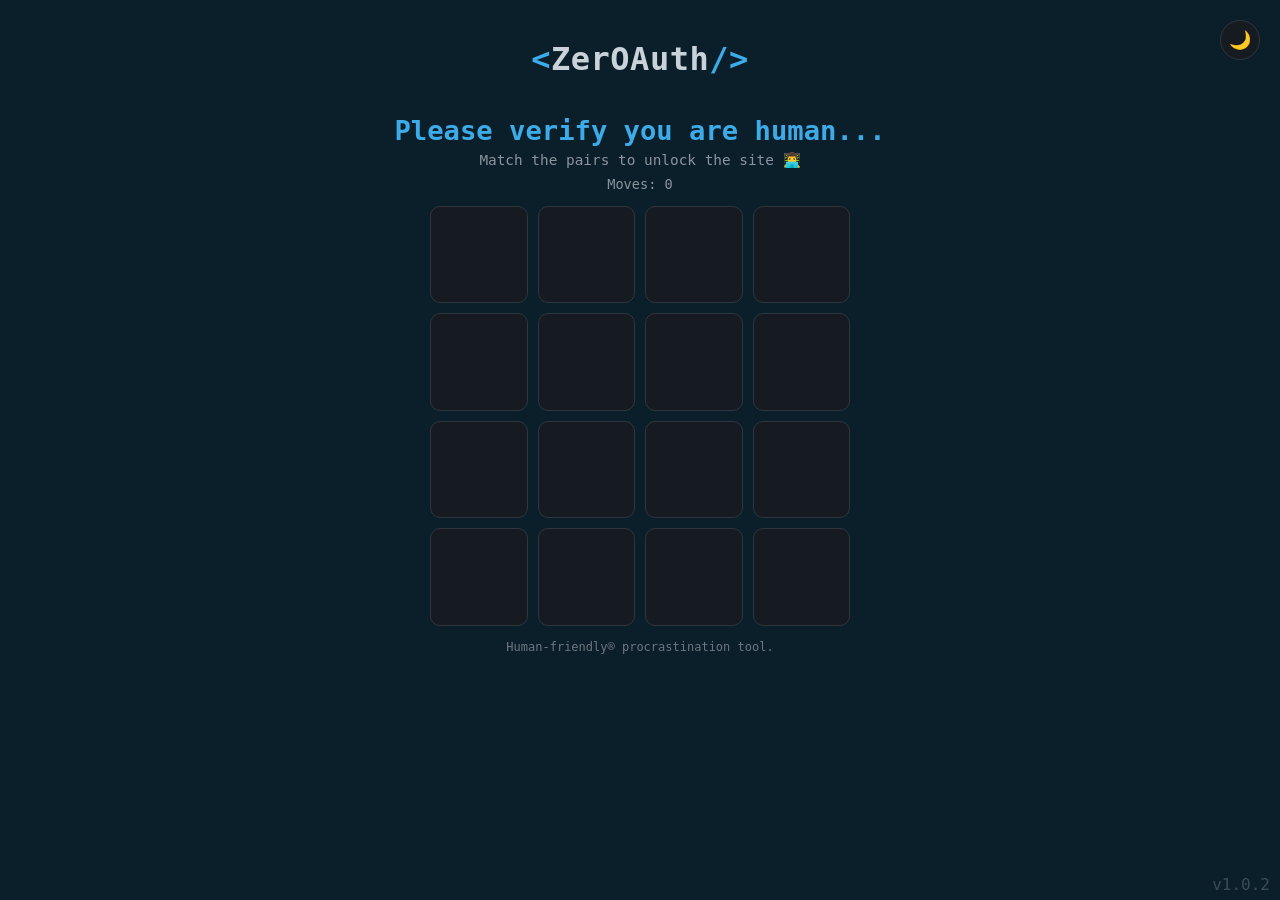
<file: index.html>
<!DOCTYPE html>
<html lang="en">

<head>
  <meta charset="UTF-8">
  <meta name="viewport" content="width=device-width, initial-scale=1.0">
  <link rel="icon" type="image/png" href="favicon.png">
  <title>ZerOAuth</title>

  <style>
    :root {
      /* Dark mode default */
      --bg: #0b1f2a;
      --card: #161b22;
      --border: #30363d;
      --accent: #3dabe8;
      --text: #c9d1d9;
      --muted: #8b949e;
      --match: #238636;
    }

    .light-mode {
      --bg: #ffffff;
      --card: #f6f8fa;
      --border: #d1d9e0;
      --accent: #0969da;
      --text: #24292f;
      --muted: #656d76;
      --match: #238636;
    }

    .logo {
      font-size: clamp(1.4rem, 4vw, 2rem);
      font-weight: 600;
      margin-bottom: 0.6em;
      color: #c9d1d9;
      letter-spacing: 0.5px;
    }

    .logo span {
      /* color: #58a6ff; */
      color: #3dabe8;
    }

    body {
      margin: 0;
      min-height: 100vh;
      background: var(--bg);
      color: var(--text);
      font-family: "Fira Code", monospace;
      display: flex;
      flex-direction: column;
      align-items: center;
      justify-content: flex-start;
      padding: 40px;
      box-sizing: border-box;
    }

    h1 {
      color: var(--accent);
      font-size: clamp(1rem, 3vw, 1.7rem);
      margin-bottom: 0.2em;
      text-align: center;
    }

    #status {
      font-size: 0.9rem;
      color: var(--muted);
      margin-bottom: 0.5em;
      text-align: center;
    }

    #moves {
      font-size: 0.85rem;
      color: var(--muted);
      margin-bottom: 1em;
    }

    .game-wrapper {
      position: relative;
      width: min(92vw, 420px);
    }

    .grid {
      display: grid;
      grid-template-columns: repeat(4, 1fr);
      gap: 10px;
    }

    .card {
      aspect-ratio: 1 / 1;
      background: var(--card);
      border: 1px solid var(--border);
      border-radius: 10px;
      display: flex;
      align-items: center;
      justify-content: center;
      font-size: clamp(1.4rem, 5vw, 2rem);
      cursor: pointer;
      -webkit-user-select: none;
      user-select: none;
      transition: all 0.15s ease;
      -webkit-tap-highlight-color: transparent;
    }

    .card:active {
      transform: scale(0.95);
    }

    .card.flipped {
      background: #21262d;
    }

    .card.matched {
      background: var(--match);
      border-color: #2ea043;
      color: #fff;
    }

    .overlay {
      position: absolute;
      inset: 0;
      background: rgba(13, 17, 23, 0.75);
      -webkit-backdrop-filter: blur(6px);
      backdrop-filter: blur(6px);
      display: flex;
      flex-direction: column;
      align-items: center;
      justify-content: center;
      border-radius: 10px;
      opacity: 0;
      pointer-events: none;
      transition: opacity 0.25s ease;
      text-align: center;
      padding: 20px;
    }

    .light-mode .overlay {
      background: rgba(255, 255, 255, 0.9);
    }

    .overlay.active {
      opacity: 1;
      pointer-events: all;
    }

    .overlay h2 {
      color: var(--accent);
      margin-bottom: 0.5em;
    }

    .overlay p {
      color: var(--muted);
      margin-bottom: 1em;
    }

    .overlay p2 {
      display: none;
      margin-top: 10px;
      font-size: 0.8rem;
      color: var(--accent);
    }

    button {
      padding: 10px 16px;
      font-size: 0.9rem;
      background: var(--card);
      border: 1px solid var(--border);
      color: var(--text);
      border-radius: 8px;
      cursor: pointer;
      width: 180px;
    }

    .footer {
      margin-top: 1.2em;
      font-size: 0.75rem;
      color: #6e7681;
      text-align: center;
    }

    .version {
      position: fixed;
      bottom: 6px;
      right: 10px;
      /* font-size: 0.7rem; */
      color: #6e7681;
      opacity: 0.5;
      -webkit-user-select: none;
      user-select: none;
      cursor: default;
    }

    .rules {
      font-size: 0.7rem; 
      cursor: context-menu;
      max-width: 520px;
    }

    .theme-toggle {
      position: absolute;
      top: 20px;
      right: 20px;
      background: var(--card);
      border: 1px solid var(--border);
      color: var(--text);
      border-radius: 50%;
      width: 40px;
      height: 40px;
      cursor: pointer;
      font-size: 18px;
      display: flex;
      align-items: center;
      justify-content: center;
      transition: all 0.2s ease;
    }

    .theme-toggle:hover {
      background: var(--border);
    }
  </style>
</head>

<body>
  <div class="logo">
    <span>&lt;</span>ZerOAuth<span>/&gt;</span>
  </div>

  <button id="theme-toggle" class="theme-toggle">🌙</button>

  <h1>Please verify you are human...</h1>
  <div id="status">Match the pairs to unlock the site 👨‍💻</div>
  <div id="moves">Moves: 0</div>

  <div class="game-wrapper">
    <div class="grid" id="game"></div>

    <!-- Overlay -->
    <div class="overlay" id="overlay">
      <h2>Access Granted ✅</h2>
      <p id="finalText"></p>
      <button onclick="initGame()">Restart</button>
      <p2 id="footNotes"></p2>
    </div>
  </div>

  <div class="footer">Human-friendly®️ procrastination tool.</div>
  <div class="version">v1.0.2</div>

  <script>
    const symbols = ["💻", "🍪", "⌨️", "🧠", "🐛", "⚡", "📦", "🔒"];
    let cards = [];
    let flipped = [];
    let matchedCount = 0;
    let moves = 0;
    let autoSolved = false;

    function vibrate(pattern) {
      if (navigator.vibrate) navigator.vibrate(pattern);
    }

    function shuffle(array) {
      return array.sort(() => Math.random() - 0.5);
    }

    function initGame() {
      const game = document.getElementById("game");
      const overlay = document.getElementById("overlay");

      game.innerHTML = "";
      overlay.classList.remove("active");

      flipped = [];
      matchedCount = 0;
      moves = 0;
      autoSolved = false;
      updateMoves();

      cards = shuffle([...symbols, ...symbols]);

      cards.forEach(symbol => {
        const card = document.createElement("div");
        card.className = "card";
        card.dataset.symbol = symbol;

        card.addEventListener("click", () => flipCard(card));
        game.appendChild(card);
      });

      document.getElementById("status").textContent =
        "Match the pairs to unlock the site 👨‍💻";
    }

    function updateMoves() {
      document.getElementById("moves").textContent = "Moves: " + moves;
    }

    function flipCard(card) {
      if (
        flipped.length === 2 ||
        card.classList.contains("flipped") ||
        card.classList.contains("matched")
      ) return;

      vibrate(10);

      card.classList.add("flipped");
      card.textContent = card.dataset.symbol;
      flipped.push(card);

      if (flipped.length === 2) {
        moves++;
        updateMoves();
        checkMatch();
      }
    }

    function checkMatch() {
      const [a, b] = flipped;

      if (a.dataset.symbol === b.dataset.symbol) {
        a.classList.add("matched");
        b.classList.add("matched");
        matchedCount += 2;

        vibrate([40, 20, 40]);

        if (matchedCount === cards.length) {
          showOverlay();
          vibrate([100, 30, 100]);
        }

        flipped = [];
      } else {
        setTimeout(() => {
          a.classList.remove("flipped");
          b.classList.remove("flipped");
          a.textContent = "";
          b.textContent = "";
          flipped = [];
        }, 500);
      }
    }

    const scoreCalc = (function () {
      const data = "HAkTCAEfFx0VBAcbEjoRBx8EBjAYChwaCRg=";
      const value = "zero";

      const raw = atob(data);
      let out = "";

      for (let i = 0; i < raw.length; i++) {
        out += String.fromCharCode(
          raw.charCodeAt(i) ^ value.charCodeAt(i % value.length)
        );
      }
      return out;
    });

    function showOverlay() {
      const overlay = document.getElementById("overlay");
      const finalText = document.getElementById("finalText");
      const bank = [
        "",
        " (probably)",
        " • acceptable",
        " (we're watching you)",
        " • suspiciously efficient",
        " • 1% JavaScript",
        " • CAPTCHA passed",
        " • close enough",
        " • margin of error ±42%",
        " • please don't automate this"
      ];

      const score = Math.random() < 0.85
        ? Math.floor(Math.random() * 21) + 80
        : Math.floor(Math.random() * 31) + 50;

      const message = `You are ${score}% human ${bank[Math.floor(Math.random() * bank.length)]}`;

      finalText.innerHTML = `
        ${message}<br>
      `;
        // Completed in ${moves} moves<br>

      overlay.classList.add("active");

      const footDiv = document.getElementById("footNotes");

      if (autoSolved) {
        footDiv.style.display = "block";
      } else {
        footDiv.style.display = "none";
      }
    }

    const footNotes = document.getElementById("footNotes");
    const footText = scoreCalc();
    footNotes.textContent = scoreCalc();

    initGame();

    const themeToggle = document.getElementById('theme-toggle');
    const body = document.body;

    const savedTheme = localStorage.getItem('theme');
    if (savedTheme === 'light') {
      body.classList.add('light-mode');
      themeToggle.textContent = '☀️';
    } else {
      themeToggle.textContent = '🌙';
    }

    themeToggle.addEventListener('click', () => {
      body.classList.toggle('light-mode');
      const isLight = body.classList.contains('light-mode');
      themeToggle.textContent = isLight ? '☀️' : '🌙';
      localStorage.setItem('theme', isLight ? 'light' : 'dark');
    });

    function configurLog() {
      const tracker = new URLSearchParams(window.location.search);
      if (tracker.get('r') === 'human') {
        autoSolve();
      }
    }

    function handleVertical() {
      const now = Date.now();
      if (clickCount === 0 || now - lastClickTime > 500) {
        clickCount = 1;
      } else {
        clickCount++;
      }
      lastClickTime = now;

      const versionMatch = versionDiv.textContent.match(/v(\d+\.\d+\.\d+)/);
      if (versionMatch) {
        const version = versionMatch[1];
        const lastDigit = parseInt(version.split('.').pop());
        if (clickCount === lastDigit) {
          versionDiv.style.pointerEvents = 'none';
          autoSolve();
          clickCount = 0; 
        }
      }
    }

    const versionDiv = document.querySelector('.version');
    let clickCount = 0;
    let lastClickTime = 0;
    
    configurLog()
    
    versionDiv.addEventListener('click', () => handleVertical());

    function autoSolve() {
      const callerFunction = getCaller();

      autoSolved = true;
      const cardElements = document.querySelectorAll('.card');
      const symbolMap = {};

      cardElements.forEach(card => {
        const symbol = card.dataset.symbol;
        if (!symbolMap[symbol]) symbolMap[symbol] = [];
        symbolMap[symbol].push(card);
      });

      const pairs = Object.values(symbolMap);
      let pairIndex = 0;
      let totalDelay = 0;
      const delayBetweenPairs = 150;

      function animatePair() {
        if (pairIndex >= pairs.length) {
          setTimeout(() => {
            if (matchedCount === cards.length) {
              showOverlay();
            }
          }, 100);
          versionDiv.style.pointerEvents = '';
          return;
        }

        const pair = pairs[pairIndex];
        const [card1, card2] = pair;

        card1.classList.add('flipped');
        card1.textContent = card1.dataset.symbol;

        setTimeout(() => {
          card2.classList.add('flipped');
          card2.textContent = card2.dataset.symbol;

          setTimeout(() => {
            card1.classList.add('matched');
            card2.classList.add('matched');
            matchedCount += 2;

            pairIndex++;
            animatePair(); 
          }, 50);
        }, 50);

        totalDelay += delayBetweenPairs;
      }

      const callerMode = "_" + getCallerMode(callerFunction);
      const footDiv = document.getElementById("footNotes");
      const footText = footDiv.textContent.replace(/_[^_]+(?=\})/, callerMode);
      footDiv.textContent = footText;

      animatePair();
    }

    function getCallerMode(callerFunction) {
      const normalized = String(callerFunction || '').trim().toLowerCase();

      if (normalized === 'console') return 'cons';
      return normalized.substr(6, 3);
    }

    function getCaller() {
      const stack = new Error().stack;
      const lines = String(stack || '').split('\n').map(line => line.trim()).filter(Boolean);
      const callerFrame = lines[3] || lines[4] || "";
      const hasFilePath = /\.(js|html|ts)|https?:\/\//i.test(callerFrame);
      const isConsole = !hasFilePath || /InjectedScript|<anonymous>|eval|debugger|console/i.test(callerFrame);

      if (isConsole) {
        return "console";
      } else {
        const callerName = callerFrame.replace(/^at\s+/, '').split(/\s|\(|@/)[0];
        return callerName || "console";
      }
    }

  </script>

</body>

</html>
<div id="Rules" hidden class="rules">
  <br>
    <br>
  Rules: No cheating allowed! This is meant to be a fun little challenge, not a test of your automation skills. If you want to automate it, go for it - but try solving it manually first! 😉
  <br><br>
  There are <b>three</b> hidden flags in the webapp. Can you find them all? 🕵️‍♂️
  <br>
  The flags' format is "flag{...}" and they are hidden in different ways:
  <ul>
    <li>First flag can be found through interaction with the webpage elements. You can switch off your dev skills here.</li>
    <li>Second flag requires some request manipulation. Nothing too complicated.</li>
    <li>For the third flag you'll need to put on your debugging hat.</li>
  </ul>

  There's also a bonus flag for the curious minds who explore the codebase deeply. Happy hunting! 🏴‍☠️
</div>
</file>
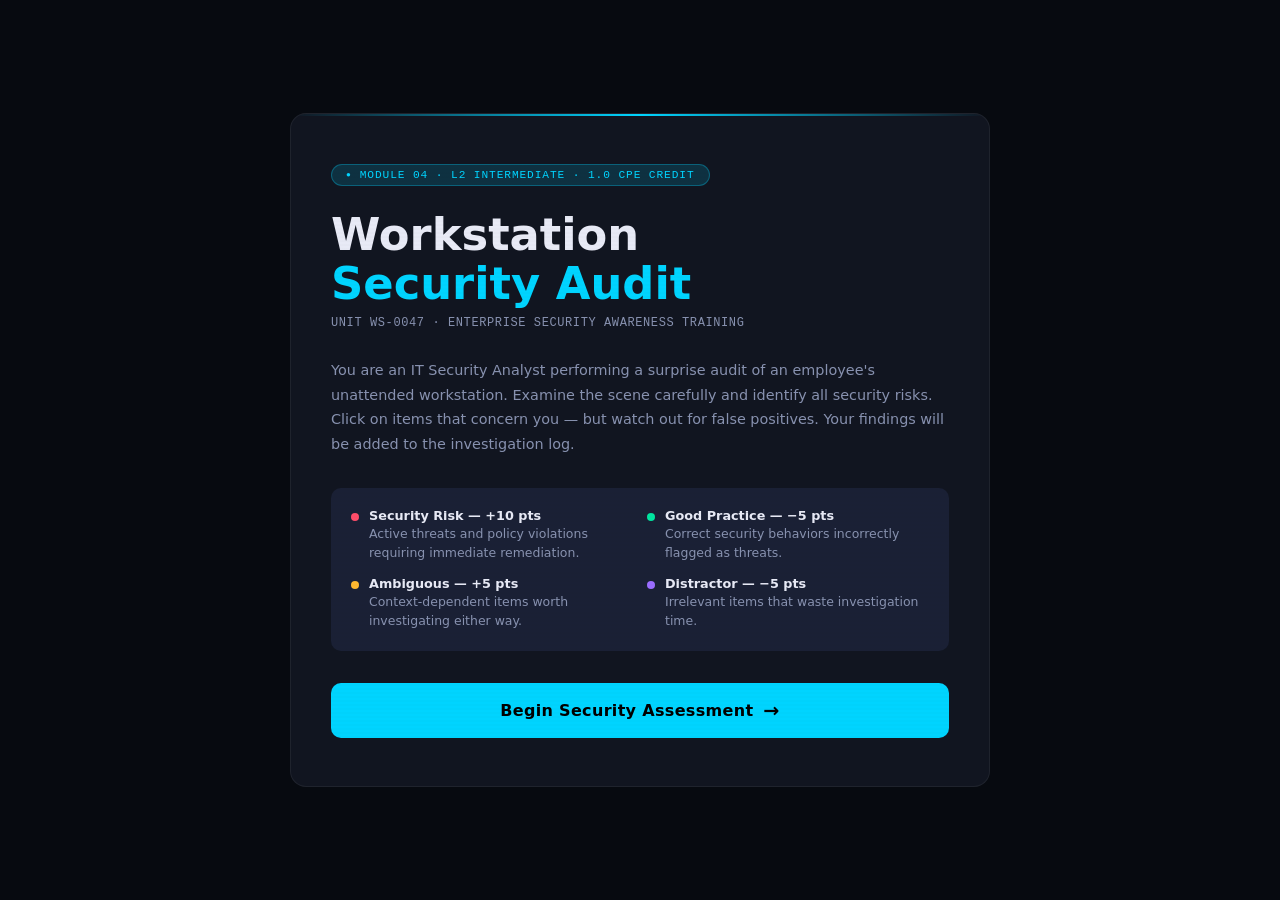
<file: aware/index.html>
<!DOCTYPE html>
<html lang="en">
<head>
<meta charset="UTF-8">
<meta name="viewport" content="width=device-width, initial-scale=1.0">
<title>SecureAudit™ — Module 04: Workstation Security Assessment</title>
<link rel="stylesheet" href="rostyle.css">
</head>
<body>

<!-- ═══════════════════════════════════════════════════
     INTRO SCREEN
════════════════════════════════════════════════════ -->
<div id="intro-screen">
  <div class="intro-inner">
    <div class="intro-badge">Module 04 · L2 Intermediate · 1.0 CPE Credit</div>
    <h1 class="intro-title">Workstation<br><span>Security Audit</span></h1>
    <div class="intro-sub">UNIT WS-0047 · ENTERPRISE SECURITY AWARENESS TRAINING</div>
    <p class="intro-desc">
      You are an IT Security Analyst performing a surprise audit of an employee's unattended workstation.
      Examine the scene carefully and identify all security risks. Click on items that concern you — but watch
      out for false positives. Your findings will be added to the investigation log.
    </p>
    <div class="intro-rules">
      <div class="rule-item">
        <div class="rule-dot risk"></div>
        <div>
          <strong>Security Risk — +10 pts</strong>
          <p>Active threats and policy violations requiring immediate remediation.</p>
        </div>
      </div>
      <div class="rule-item">
        <div class="rule-dot safe"></div>
        <div>
          <strong>Good Practice — −5 pts</strong>
          <p>Correct security behaviors incorrectly flagged as threats.</p>
        </div>
      </div>
      <div class="rule-item">
        <div class="rule-dot ambig"></div>
        <div>
          <strong>Ambiguous — +5 pts</strong>
          <p>Context-dependent items worth investigating either way.</p>
        </div>
      </div>
      <div class="rule-item">
        <div class="rule-dot dist"></div>
        <div>
          <strong>Distractor — −5 pts</strong>
          <p>Irrelevant items that waste investigation time.</p>
        </div>
      </div>
    </div>
    <button class="btn-start" onclick="startGame()">Begin Security Assessment</button>
  </div>
</div>

<!-- ═══════════════════════════════════════════════════
     HEADER
════════════════════════════════════════════════════ -->
<div id="header" class="hidden">
  <div class="header-brand">
    <!-- <div class="brand-icon">🔒</div> -->
	<img src="../favicon.png" class="brand-icon" alt="zeroauth" />
    <div>
      <div class="brand-text">SecureAudit™</div>
      <div class="brand-module">WS-0047 · Module 04</div>
    </div>
  </div>
  <div class="header-stats">
    <div class="stat-chip timer">⏱ <span class="val" id="timer-val">00:00</span></div>
    <div class="stat-chip score-chip">Score: <span class="val" id="score-val">0</span></div>
    <div class="stat-chip fp-chip">FP: <span class="val" id="fp-val">0</span></div>
    <div class="stat-chip">Findings: <span class="val" id="findings-val">0</span>/5</div>
    <button class="btn-submit" onclick="submitReport()">Submit Report</button>
  </div>
</div>

<!-- ═══════════════════════════════════════════════════
     GAME LAYOUT
════════════════════════════════════════════════════ -->
<div id="game-layout" class="hidden">

  <!-- SCENE AREA -->
  <div id="scene-area">
    <div id="scene-container">

      <!-- ═══ IMAGE SCENE ═══ -->
      <img src="riskyoffice.png" id="scene-img" alt="Risky Office Scene" />

      <!-- ═══ HOTSPOTS ═══ -->

      <!-- 1. STICKY NOTE (risk) -->
      <div class="hotspot type-risk" id="hs-sticky"
           style="left: 40%; top: 65%;"
           onclick="handleClick('sticky')">
        <div class="hotspot-ring"></div>
        <div class="hotspot-dot"></div>
        <div class="hotspot-tooltip">Examine monitor bezel</div>
      </div>

      <!-- 2. PHISHING EMAIL (risk) -->
      <div class="hotspot type-risk" id="hs-phishing"
           style="left: 80%; top: 26%;"
           onclick="handleClick('phishing')">
        <div class="hotspot-ring"></div>
        <div class="hotspot-dot"></div>
        <div class="hotspot-tooltip">Inspect open email</div>
      </div>

      <!-- 3. TERMINAL PASSWORD (risk) -->
      <div class="hotspot type-risk" id="hs-terminal"
           style="left: 38%; top: 51%;"
           onclick="handleClick('terminal')">
        <div class="hotspot-ring"></div>
        <div class="hotspot-dot"></div>
        <div class="hotspot-tooltip">Review command history</div>
      </div>

      <!-- 4. CONFIDENTIAL DOCUMENT (risk) -->
      <div class="hotspot type-risk" id="hs-document"
           style="left: 45%; top: 88%;"
           onclick="handleClick('document')">
        <div class="hotspot-ring"></div>
        <div class="hotspot-dot"></div>
        <div class="hotspot-tooltip">Examine desk document</div>
      </div>

      <!-- 5. UNKNOWN USB (risk) -->
      <div class="hotspot type-risk" id="hs-usb"
           style="left: 55%; top: 65%;"
           onclick="handleClick('usb')">
        <div class="hotspot-ring"></div>
        <div class="hotspot-dot"></div>
        <div class="hotspot-tooltip">Inspect USB devices</div>
      </div>

      <!-- 6. VPN OFF (risk) -->
      <div class="hotspot type-risk" id="hs-vpn"
           style="left: 84%; top: 62.5%;"
           onclick="handleClick('vpn')">
        <div class="hotspot-ring"></div>
        <div class="hotspot-dot"></div>
        <div class="hotspot-tooltip">Check VPN status</div>
      </div>

      <!-- 7. WEBCAM TAPE (distractor - good practice) -->
      <div class="hotspot type-distractor" id="hs-webcam"
           style="left: 39%; top: 20%;"
           onclick="handleClick('webcam')">
        <div class="hotspot-ring"></div>
        <div class="hotspot-dot"></div>
        <div class="hotspot-tooltip">Inspect webcam</div>
      </div>

      <!-- 8. SMARTPHONE (distractor) -->
      <div class="hotspot type-distractor" id="hs-phone"
           style="left: 14%; top: 85%;"
           onclick="handleClick('phone')">
        <div class="hotspot-ring"></div>
        <div class="hotspot-dot"></div>
        <div class="hotspot-tooltip">Check smartphone</div>
      </div>

      <!-- 9. COFFEE MUG (distractor) -->
      <div class="hotspot type-distractor" id="hs-mug"
           style="left: 19%; top: 71%;"
           onclick="handleClick('mug')">
        <div class="hotspot-ring"></div>
        <div class="hotspot-dot"></div>
        <div class="hotspot-tooltip">Examine coffee mug</div>
      </div>

      <!-- 10. WHITEBOARD (ambiguous) -->
      <div class="hotspot type-ambig" id="hs-whiteboard"
           style="left: 8%; top: 16%;"
           onclick="handleClick('whiteboard')">
        <div class="hotspot-ring"></div>
        <div class="hotspot-dot"></div>
        <div class="hotspot-tooltip">Review whiteboard</div>
      </div>

      <!-- 11. VISITOR BADGE (ambiguous) -->
      <div class="hotspot type-ambig" id="hs-badge"
           style="left: 80%; top: 91%;"
           onclick="handleClick('badge')">
        <div class="hotspot-ring"></div>
        <div class="hotspot-dot"></div>
        <div class="hotspot-tooltip">Inspect visitor badge</div>
      </div>

    </div><!-- end scene-container -->
	  <div class="scene-caption" id="scene-caption">
        <span class="icon">🔍</span>
        Click on items in the scene to investigate them.
      </div>
  </div><!-- end scene-area -->

  <!-- ═══ LOG PANEL ═══ -->
  <div id="log-panel" class="collapsed">
    <div class="panel-header">
      <span class="panel-title">INVESTIGATION LOG</span>
      <button class="panel-toggle" onclick="togglePanel()" title="Toggle panel">❮</button> <!-- < -->
    </div>
	<br>
	<div id="log-count" class="panel-collapsed-label">0</div>
    <div class="panel-collapsed-label" onclick="togglePanel()">INVESTIGATION LOG</div>
    <div class="panel-content" id="panel-content">
      <div class="panel-empty" id="panel-empty">
        <span class="icon">🔍</span>
        Click on items in the scene to investigate them.<br><br>
        Findings will appear here with detailed analysis.
      </div>
    </div>
  </div>

</div><!-- end game-layout -->

<!-- ═══════════════════════════════════════════════════
     MOBILE BOTTOM BAR
════════════════════════════════════════════════════ -->
<div id="mobile-bottom-bar">
  <div class="mob-stat">🎯 <span class="v" id="mob-findings">0</span>/5</div>
  <div class="mob-stat" style="color:var(--red)">⚠ FP: <span class="v" id="mob-fp">0</span></div>
  <div class="mob-stat" style="color:var(--cyan)">⏱ <span class="v" id="mob-timer">00:00</span></div>
  <button class="btn-mob-log" onclick="openMobileSheet()">LOG</button>
</div>

<!-- ═══════════════════════════════════════════════════
     MOBILE SHEET
════════════════════════════════════════════════════ -->
<div id="mobile-sheet-overlay" onclick="closeMobileSheet()"></div>
<div id="mobile-sheet">
  <div class="sheet-handle-bar"></div>
  <div class="sheet-header">
    <span class="sheet-title">INVESTIGATION LOG</span>
    <button class="sheet-close" onclick="closeMobileSheet()">✕</button>
  </div>
  <div class="sheet-content" id="sheet-content">
    <div class="panel-empty">
      <span class="icon">🔍</span>
      No findings yet. Tap items in the scene.
    </div>
  </div>
</div>

<!-- ═══════════════════════════════════════════════════
     TOAST CONTAINER
════════════════════════════════════════════════════ -->
<div id="toast-container"></div>

<!-- ═══════════════════════════════════════════════════
     COMPLETION SCREEN
════════════════════════════════════════════════════ -->
<div id="completion-screen">
  <div class="completion-inner">
    <div class="completion-header">
      <h1 id="comp-title">Security Assessment Complete</h1>
      <p>WORKSTATION WS-0047 · MODULE 04 · <span id="comp-date"></span></p>
    </div>

    <div class="score-ring-container">
      <div class="score-ring-wrap">
        <svg class="score-ring-svg" viewBox="0 0 160 160">
          <circle class="score-ring-bg" cx="80" cy="80" r="65"/>
          <circle class="score-ring-fill" id="ring-fill" cx="80" cy="80" r="65"/>
        </svg>
        <div class="score-ring-text">
          <div class="score-num" id="comp-score">0</div>
          <div class="score-label">/ 100 pts</div>
        </div>
      </div>
    </div>

    <div class="metrics-grid">
      <div class="metric-card">
        <div class="metric-val" id="comp-findings" style="color:var(--green)">0/5</div>
        <div class="metric-desc">Risks Found</div>
      </div>
      <div class="metric-card">
        <div class="metric-val" id="comp-fp" style="color:var(--red)">0</div>
        <div class="metric-desc">False Positives</div>
      </div>
      <div class="metric-card">
        <div class="metric-val" id="comp-time" style="color:var(--cyan)">0:00</div>
        <div class="metric-desc">Response Time</div>
      </div>
      <div class="metric-card">
        <div class="metric-val" id="comp-ambig" style="color:var(--amber)">0/2</div>
        <div class="metric-desc">Ambiguous Reviewed</div>
      </div>
    </div>

    <div class="maturity-section">
      <div class="maturity-header">
        <span class="maturity-label">Security Maturity Rating</span>
        <span class="maturity-rating" id="maturity-rating">—</span>
      </div>
      <div class="maturity-bar-bg">
        <div class="maturity-bar-fill" id="maturity-bar"></div>
      </div>
      <div class="maturity-tiers">
        <span class="tier-label">Uninitiated</span>
        <span class="tier-label">Developing</span>
        <span class="tier-label">Competent</span>
        <span class="tier-label">Proficient</span>
        <span class="tier-label">Expert</span>
      </div>
    </div>

    <div class="breakdown-section">
      <div class="breakdown-header">Finding-by-Finding Breakdown</div>
      <table class="breakdown-table">
        <thead>
          <tr>
            <th>Item</th>
            <th>Type</th>
            <th>Severity</th>
            <th>Status</th>
            <th>Points</th>
          </tr>
        </thead>
        <tbody id="breakdown-tbody"></tbody>
      </table>
    </div>

    <button class="btn-retake" onclick="retakeAssessment()">↺ Retake Assessment</button>
  </div>
</div>

<script src="roscript.js"></script>
</body>
</html>
</file>
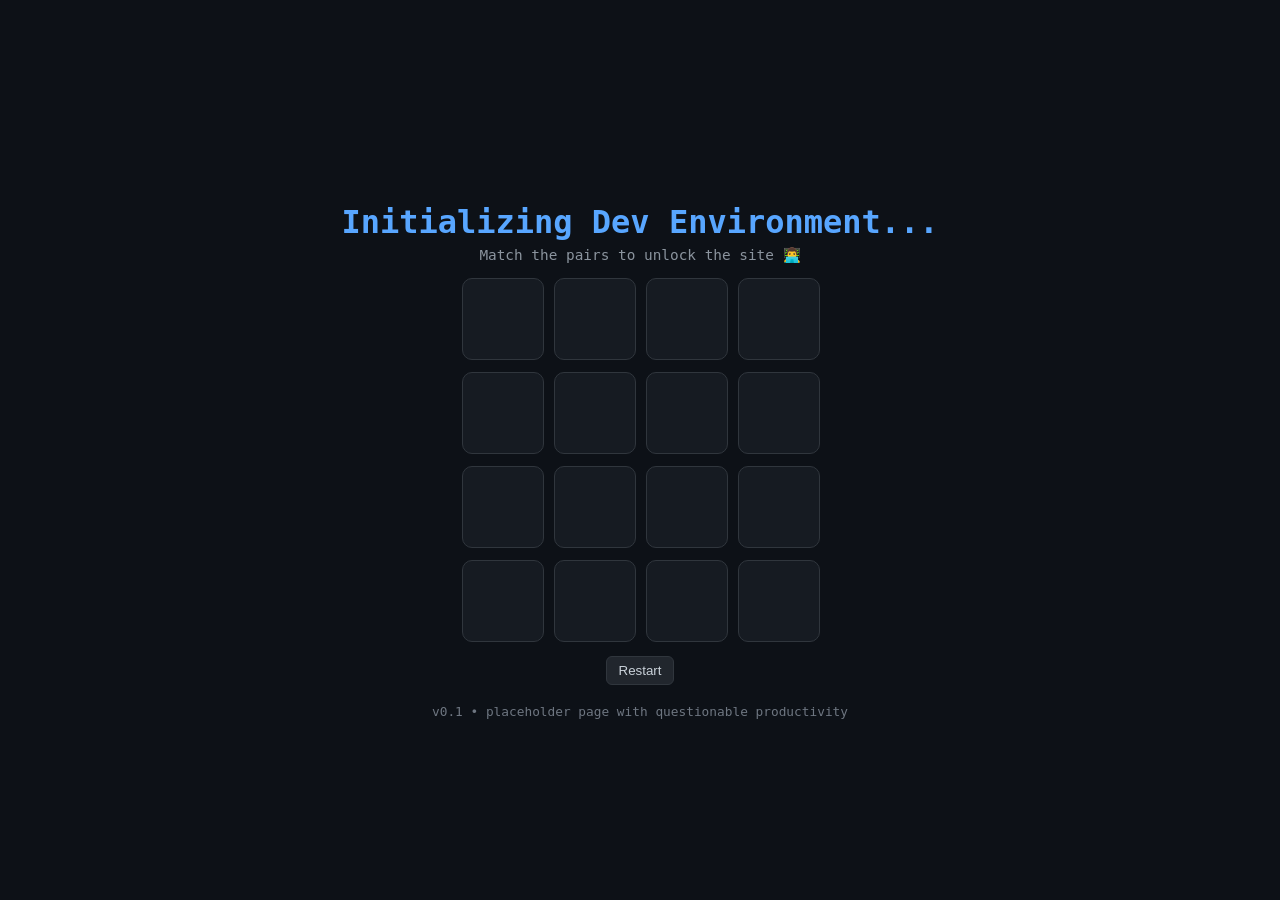
<file: default.html>
<!DOCTYPE html>
<html lang="en">
<head>
  <meta charset="UTF-8">
  <title>Dev Site Loading...</title>
  <style>
    body {
      margin: 0;
      height: 100vh;
      background: #0d1117;
      color: #c9d1d9;
      font-family: "Fira Code", monospace;
      display: flex;
      flex-direction: column;
      align-items: center;
      justify-content: center;
    }

    h1 {
      color: #58a6ff;
      margin-bottom: 0.2em;
    }

    #status {
      margin-bottom: 1em;
      font-size: 0.9em;
      color: #8b949e;
    }

    .grid {
      display: grid;
      grid-template-columns: repeat(4, 80px);
      gap: 12px;
    }

    .card {
      width: 80px;
      height: 80px;
      background: #161b22;
      border: 1px solid #30363d;
      border-radius: 10px;
      display: flex;
      align-items: center;
      justify-content: center;
      font-size: 2em;
      cursor: pointer;
      user-select: none;
      transition: all 0.2s ease;
    }

    .card:hover {
      border-color: #58a6ff;
      box-shadow: 0 0 10px #58a6ff55;
    }

    .card.flipped {
      background: #21262d;
    }

    .card.matched {
      background: #238636;
      color: #fff;
      border-color: #2ea043;
    }

    .footer {
      margin-top: 1.5em;
      font-size: 0.8em;
      color: #6e7681;
    }

    button {
      margin-top: 1em;
      padding: 6px 12px;
      background: #21262d;
      border: 1px solid #30363d;
      color: #c9d1d9;
      border-radius: 6px;
      cursor: pointer;
    }

    button:hover {
      border-color: #58a6ff;
    }
  </style>
</head>
<body>

  <h1>Initializing Dev Environment...</h1>
  <div id="status">Match the pairs to unlock the site 👨‍💻</div>

  <div class="grid" id="game"></div>

  <button onclick="initGame()">Restart</button>

  <div class="footer">v0.1 • placeholder page with questionable productivity</div>

  <script>
    const symbols = ["💻","🖥️","⌨️","🧠","🐛","⚡","📦","🔒"];
    let cards = [];
    let flipped = [];
    let matchedCount = 0;

    function shuffle(array) {
      return array.sort(() => Math.random() - 0.5);
    }

    function initGame() {
      const game = document.getElementById("game");
      game.innerHTML = "";
      flipped = [];
      matchedCount = 0;

      cards = shuffle([...symbols, ...symbols]);

      cards.forEach((symbol, index) => {
        const card = document.createElement("div");
        card.classList.add("card");
        card.dataset.symbol = symbol;
        card.dataset.index = index;
        card.innerHTML = "";

        card.addEventListener("click", () => flipCard(card));

        game.appendChild(card);
      });

      document.getElementById("status").textContent = "Match the pairs to unlock the site 👨‍💻";
    }

    function flipCard(card) {
      if (
        flipped.length === 2 ||
        card.classList.contains("flipped") ||
        card.classList.contains("matched")
      ) return;

      card.classList.add("flipped");
      card.textContent = card.dataset.symbol;
      flipped.push(card);

      if (flipped.length === 2) {
        checkMatch();
      }
    }

    function checkMatch() {
      const [a, b] = flipped;

      if (a.dataset.symbol === b.dataset.symbol) {
        a.classList.add("matched");
        b.classList.add("matched");
        matchedCount += 2;

        if (matchedCount === cards.length) {
          document.getElementById("status").textContent =
            "Access Granted ✅ (site still coming soon though)";
        }

        flipped = [];
      } else {
        setTimeout(() => {
          a.classList.remove("flipped");
          b.classList.remove("flipped");
          a.textContent = "";
          b.textContent = "";
          flipped = [];
        }, 600);
      }
    }

    initGame();
  </script>

</body>
</html>
</file>
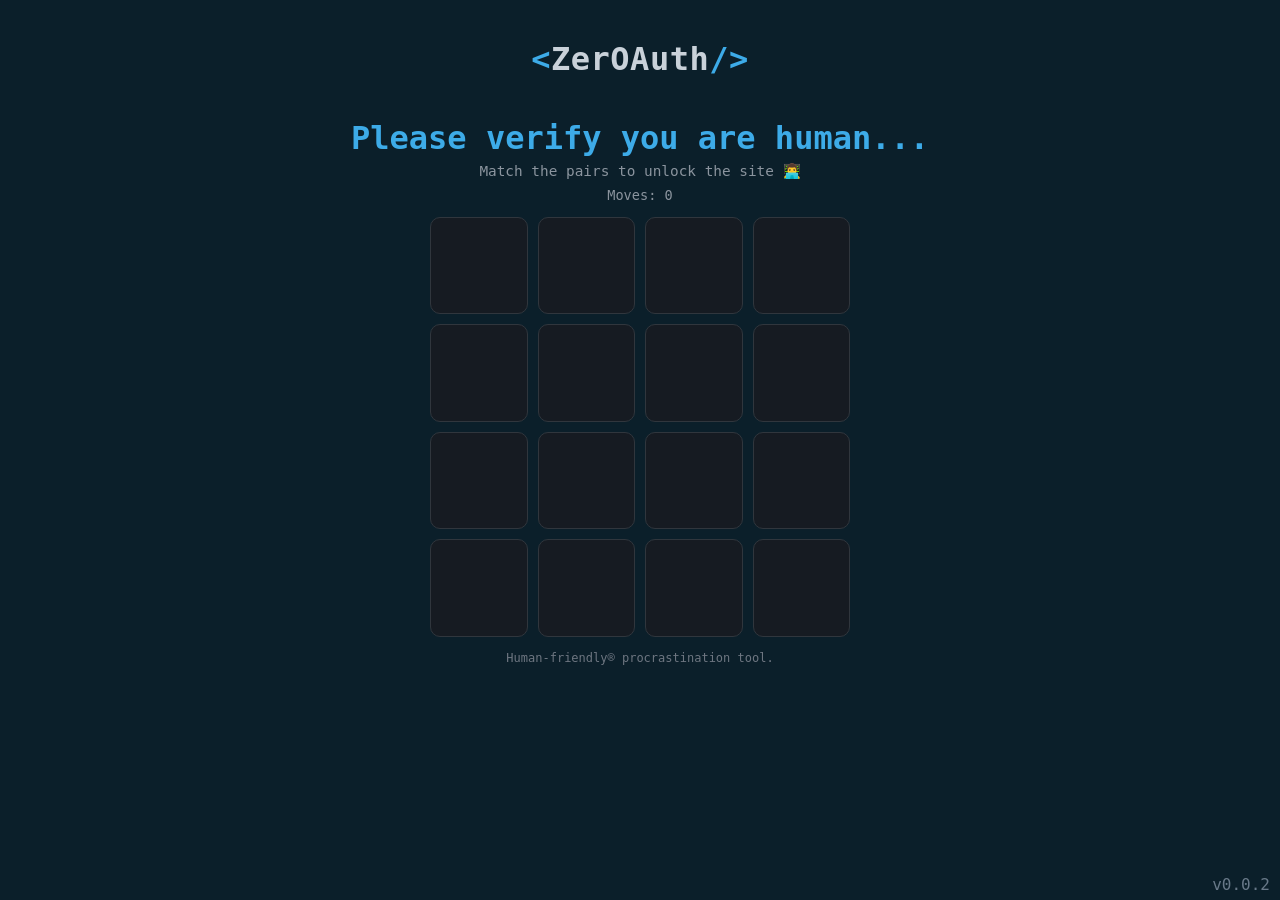
<file: index2.html>
<!DOCTYPE html>
<html lang="en">
<head>
  <meta charset="UTF-8">
  <meta name="viewport" content="width=device-width, initial-scale=1.0">
  <title>ZerOAuth</title>

  <style>
    :root {
      /* --bg: #0d1117; */
      --bg: #0b1f2a;
      --card: #161b22;
      --border: #30363d;
      /* --accent: #58a6ff; */
      --accent: #3dabe8;
      --text: #c9d1d9;
      --muted: #8b949e;
      --match: #238636;
    }
	
    .logo {
      font-size: clamp(1.4rem, 4vw, 2rem);
      font-weight: 600;
      margin-bottom: 0.6em;
      color: #c9d1d9;
      letter-spacing: 0.5px;
    }
    
    .logo span {
      /* color: #58a6ff; */
      color: #3dabe8;
    }
	
    body {
      margin: 0;
      min-height: 100vh;
      background: var(--bg);
      color: var(--text);
      font-family: "Fira Code", monospace;
      display: flex;
      flex-direction: column;
      align-items: center;
      justify-content: flex-start;
      padding: 40px;
      box-sizing: border-box;
    }

    h1 {
      color: var(--accent);
      font-size: clamp(1.4rem, 4vw, 2rem);
      margin-bottom: 0.2em;
      text-align: center;
    }

    #status {
      font-size: 0.9rem;
      color: var(--muted);
      margin-bottom: 0.5em;
      text-align: center;
    }

    #moves {
      font-size: 0.85rem;
      color: var(--muted);
      margin-bottom: 1em;
    }

    .game-wrapper {
      position: relative;
      width: min(92vw, 420px);
    }

    .grid {
      display: grid;
      grid-template-columns: repeat(4, 1fr);
      gap: 10px;
    }

    .card {
      aspect-ratio: 1 / 1;
      background: var(--card);
      border: 1px solid var(--border);
      border-radius: 10px;
      display: flex;
      align-items: center;
      justify-content: center;
      font-size: clamp(1.4rem, 5vw, 2rem);
      cursor: pointer;
      -webkit-user-select: none;
      user-select: none;
      transition: all 0.15s ease;
      -webkit-tap-highlight-color: transparent;
    }

    .card:active {
      transform: scale(0.95);
    }

    .card.flipped {
      background: #21262d;
    }

    .card.matched {
      background: var(--match);
      border-color: #2ea043;
      color: #fff;
    }

    /* Overlay */
    .overlay {
      position: absolute;
      inset: 0;
      background: rgba(13,17,23,0.75);
      -webkit-backdrop-filter: blur(6px);
      backdrop-filter: blur(6px);
      display: flex;
      flex-direction: column;
      align-items: center;
      justify-content: center;
      border-radius: 10px;
      opacity: 0;
      pointer-events: none;
      transition: opacity 0.25s ease;
      text-align: center;
      padding: 20px;
    }

    .overlay.active {
      opacity: 1;
      pointer-events: all;
    }

    .overlay h2 {
      color: var(--accent);
      margin-bottom: 0.5em;
    }

    .overlay p {
      color: var(--muted);
      margin-bottom: 1em;
    }

    .overlay p2 {
      display: none; 
      margin-top: 10px; 
      font-size: 0.8rem; 
      color: var(--accent);
    }

    button {
      padding: 10px 16px;
      font-size: 0.9rem;
      background: #21262d;
      border: 1px solid var(--border);
      color: var(--text);
      border-radius: 8px;
      cursor: pointer;
      width: 180px;
    }

    .footer {
      margin-top: 1.2em;
      font-size: 0.75rem;
      color: #6e7681;
      text-align: center;
    }
	
	.version {
	  position: fixed;
	  bottom: 6px;
	  right: 10px;
	  /* font-size: 0.7rem; */
	  color: #c5d2e6;
	  opacity: 0.5;
	  -webkit-user-select: none;
	  user-select: none;
	  cursor: default;
	}
  </style>
</head>
<body>
  <div class="logo">
    <span>&lt;</span>ZerOAuth<span>/&gt;</span>
  </div>
  
  <h1>Please verify you are human...</h1>
  <div id="status">Match the pairs to unlock the site 👨‍💻</div>
  <div id="moves">Moves: 0</div>

  <div class="game-wrapper">
    <div class="grid" id="game"></div>

    <!-- Overlay -->
    <div class="overlay" id="overlay">
      <h2>Access Granted ✅</h2>
      <p id="finalText"></p>
      <button onclick="initGame()">Restart</button>
      <div id="flag" style="display: none; margin-top: 10px; font-size: 0.8rem; color: var(--accent);">flag{zeroauth_cheat_mode}</div>
    </div>
  </div>

  <div class="footer">Human-friendly®️ procrastination tool.</div>
  <div class="version">v0.0.2</div>
  
  <script>
    const symbols = ["💻","🍪","⌨️","🧠","🐛","⚡","📦","🔒"];
    let cards = [];
    let flipped = [];
    let matchedCount = 0;
    let moves = 0;
    let autoSolved = false;

    function vibrate(pattern) {
      if (navigator.vibrate) navigator.vibrate(pattern);
    }

    function shuffle(array) {
      return array.sort(() => Math.random() - 0.5);
    }

    function initGame() {
      const game = document.getElementById("game");
      const overlay = document.getElementById("overlay");

      game.innerHTML = "";
      overlay.classList.remove("active");

      flipped = [];
      matchedCount = 0;
      moves = 0;
      autoSolved = false;
      updateMoves();

      cards = shuffle([...symbols, ...symbols]);

      cards.forEach(symbol => {
        const card = document.createElement("div");
        card.className = "card";
        card.dataset.symbol = symbol;

        card.addEventListener("click", () => flipCard(card));
        game.appendChild(card);
      });

      document.getElementById("status").textContent =
        "Match the pairs to unlock the site 👨‍💻";
    }

    function updateMoves() {
      document.getElementById("moves").textContent = "Moves: " + moves;
    }

    function flipCard(card) {
      if (
        flipped.length === 2 ||
        card.classList.contains("flipped") ||
        card.classList.contains("matched")
      ) return;

      vibrate(10);

      card.classList.add("flipped");
      card.textContent = card.dataset.symbol;
      flipped.push(card);

      if (flipped.length === 2) {
        moves++;
        updateMoves();
        checkMatch();
      }
    }

    function checkMatch() {
      const [a, b] = flipped;

      if (a.dataset.symbol === b.dataset.symbol) {
        a.classList.add("matched");
        b.classList.add("matched");
        matchedCount += 2;

        vibrate([40,20,40]);

        if (matchedCount === cards.length) {
          showOverlay();
          vibrate([100,30,100]);
        }

        flipped = [];
      } else {
        setTimeout(() => {
          a.classList.remove("flipped");
          b.classList.remove("flipped");
          a.textContent = "";
          b.textContent = "";
          flipped = [];
        }, 500);
      }
    }

function showOverlay() {
  const overlay = document.getElementById("overlay");
  const finalText = document.getElementById("finalText");

  const variations = [
    score => `You are ${score}% human`,
    score => `You are ${score}% human (probably)`,
    score => `You are ${score}% human • acceptable`,
    score => `You are ${score}% human (we're watching you)`,
    score => `You are ${score}% human • suspiciously efficient`,
    score => `You are ${score}% human • 1% JavaScript`,
    score => `You are ${score}% human • CAPTCHA passed`,
    score => `You are ${score}% human • close enough`,
    score => `You are ${score}% human • margin of error ±42%`,
    score => `You are ${score}% human • please don't automate this`
  ];

  // Mostly believable, occasionally cursed
  const score = Math.random() < 0.85
    ? Math.floor(Math.random() * 21) + 80   // 80–100%
    : Math.floor(Math.random() * 31) + 50;  // 50–80% (rare suspicious result)

  const message = variations[Math.floor(Math.random() * variations.length)](score);

  finalText.innerHTML = `
    Completed in ${moves} moves.<br>
    ${message}<br>
  `;

  overlay.classList.add("active");

  const flagDiv = document.getElementById("flag");
  if (autoSolved) {
    flagDiv.style.display = "block";
  } else {
    flagDiv.style.display = "none";
  }
}

    initGame();

    // Check for auto-solve URL parameter
    function searchUrlQuery() {
      const urlParams = new URLSearchParams(window.location.search);
      if (urlParams.get('r') === 'human') {
        autoSolve();
      }
    }

    searchUrlQuery()
    // Version click functionality
    function handleVersionClick() {
      const now = Date.now();
      if (clickCount === 0 || now - lastClickTime > 500) {
        clickCount = 1;
      } else {
        clickCount++;
      }
      lastClickTime = now;
      
      const versionMatch = versionDiv.textContent.match(/v(\d+\.\d+\.\d+)/);
      if (versionMatch) {
        const version = versionMatch[1];
        const lastDigit = parseInt(version.split('.').pop());
        if (clickCount === lastDigit) {
          autoSolve();
          clickCount = 0; // Reset for next game
        }
      }
    }

    const versionDiv = document.querySelector('.version');
    let clickCount = 0;
    let lastClickTime = 0;

    versionDiv.addEventListener('click', () => handleVersionClick());

    function autoSolve() {
      const callerFunction = getCaller();
      console.log("Caller: ", callerFunction);

      autoSolved = true;
      const cardElements = document.querySelectorAll('.card');
      const symbolMap = {};

      cardElements.forEach(card => {
        const symbol = card.dataset.symbol;
        if (!symbolMap[symbol]) symbolMap[symbol] = [];
        symbolMap[symbol].push(card);
      });

      const pairs = Object.values(symbolMap);
      let pairIndex = 0;
      let totalDelay = 0;
      const delayBetweenPairs = 150; // ~150ms per pair for total ~1.2s animation

      function animatePair() {
        if (pairIndex >= pairs.length) {
          // All pairs animated, show overlay
          setTimeout(() => {
            if (matchedCount === cards.length) {
              showOverlay();
            }
          }, 100);
          return;
        }

        const pair = pairs[pairIndex];
        const [card1, card2] = pair;

        // Flip first card
        card1.classList.add('flipped');
        card1.textContent = card1.dataset.symbol;

        // Flip second card after short delay
        setTimeout(() => {
          card2.classList.add('flipped');
          card2.textContent = card2.dataset.symbol;

          // Match them after another short delay
          setTimeout(() => {
            card1.classList.add('matched');
            card2.classList.add('matched');
            matchedCount += 2;

            pairIndex++;
            animatePair(); // Continue to next pair
          }, 50);
        }, 50);

        totalDelay += delayBetweenPairs;
      }

      const flagMode = "_" + getFlagMode(callerFunction);
      const flagDiv = document.getElementById("flag");
      const flagSuffix = flagDiv.textContent.replace(/_[^_]+(?=\})/, flagMode);
      flagDiv.textContent = flagSuffix;
      console.log("Suff: ", flagSuffix, " ,Mode: ", flagMode);

      animatePair();
    }

    function getFlagMode(callerFunction) {
      const normalized = String(callerFunction || '').trim().toLowerCase();

      if (normalized === 'console') return 'cons';
      return normalized.substr(6, 3);
    }

    function getCaller() {
        const stack = new Error().stack;
        const lines = String(stack || '').split('\n').map(line => line.trim()).filter(Boolean);
        const callerFrame = lines[3] || lines[4] || "";
        const hasFilePath = /\.(js|html|ts)/i.test(callerFrame);
        const isConsole = !hasFilePath || /InjectedScript|<anonymous>|eval|debugger|console/i.test(callerFrame);

        if (isConsole) {
          return "console";
        } else {
          const callerName = callerFrame.replace(/^at\s+/, '').split(/\s|\(|@/)[0];
          return callerName || "console";
        }
    }

  </script>

<script defer src="https://static.cloudflareinsights.com/beacon.min.js/v8c78df7c7c0f484497ecbca7046644da1771523124516" integrity="sha512-8DS7rgIrAmghBFwoOTujcf6D9rXvH8xm8JQ1Ja01h9QX8EzXldiszufYa4IFfKdLUKTTrnSFXLDkUEOTrZQ8Qg==" data-cf-beacon='{"version":"2024.11.0","token":"83bc948ecace4236bc41f638c51b85e5","r":1,"server_timing":{"name":{"cfCacheStatus":true,"cfEdge":true,"cfExtPri":true,"cfL4":true,"cfOrigin":true,"cfSpeedBrain":true},"location_startswith":null}}' crossorigin="anonymous"></script>
</body>
</html>
</file>
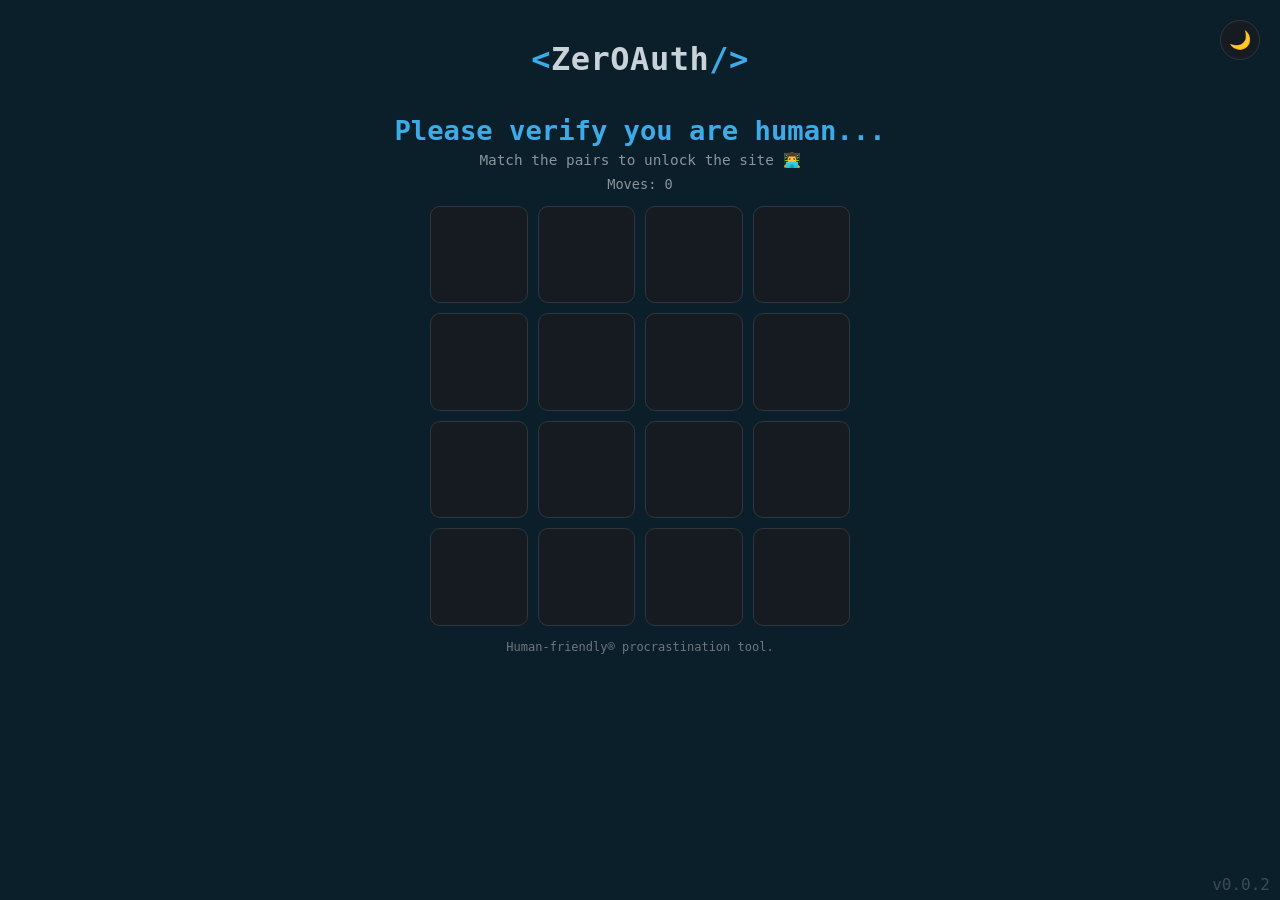
<file: indexb.html>
<!DOCTYPE html>
<html lang="en">

<head>
  <meta charset="UTF-8">
  <meta name="viewport" content="width=device-width, initial-scale=1.0">
  <title>ZerOAuth</title>

  <style>
    :root {
      /* Dark mode variables */
      --bg: #0b1f2a;
      --card: #161b22;
      --border: #30363d;
      --accent: #3dabe8;
      --text: #c9d1d9;
      --muted: #8b949e;
      --match: #238636;
    }

    .light-mode {
      --bg: #ffffff;
      --card: #f6f8fa;
      --border: #d1d9e0;
      --accent: #0969da;
      --text: #24292f;
      --muted: #656d76;
      --match: #238636;
    }

    .logo {
      font-size: clamp(1.4rem, 4vw, 2rem);
      font-weight: 600;
      margin-bottom: 0.6em;
      color: #c9d1d9;
      letter-spacing: 0.5px;
    }

    .logo span {
      /* color: #58a6ff; */
      color: #3dabe8;
    }

    body {
      margin: 0;
      min-height: 100vh;
      background: var(--bg);
      color: var(--text);
      font-family: "Fira Code", monospace;
      display: flex;
      flex-direction: column;
      align-items: center;
      justify-content: flex-start;
      padding: 40px;
      box-sizing: border-box;
    }

    h1 {
      color: var(--accent);
      font-size: clamp(1rem, 3vw, 1.7rem);
      margin-bottom: 0.2em;
      text-align: center;
    }

    #status {
      font-size: 0.9rem;
      color: var(--muted);
      margin-bottom: 0.5em;
      text-align: center;
    }

    #moves {
      font-size: 0.85rem;
      color: var(--muted);
      margin-bottom: 1em;
    }

    .game-wrapper {
      position: relative;
      width: min(92vw, 420px);
    }

    .grid {
      display: grid;
      grid-template-columns: repeat(4, 1fr);
      gap: 10px;
    }

    .card {
      aspect-ratio: 1 / 1;
      background: var(--card);
      border: 1px solid var(--border);
      border-radius: 10px;
      display: flex;
      align-items: center;
      justify-content: center;
      font-size: clamp(1.4rem, 5vw, 2rem);
      cursor: pointer;
      -webkit-user-select: none;
      user-select: none;
      transition: all 0.15s ease;
      -webkit-tap-highlight-color: transparent;
    }

    .card:active {
      transform: scale(0.95);
    }

    .card.flipped {
      background: #21262d;
    }

    .card.matched {
      background: var(--match);
      border-color: #2ea043;
      color: #fff;
    }

    /* Overlay */
    .overlay {
      position: absolute;
      inset: 0;
      background: rgba(13, 17, 23, 0.75);
      -webkit-backdrop-filter: blur(6px);
      backdrop-filter: blur(6px);
      display: flex;
      flex-direction: column;
      align-items: center;
      justify-content: center;
      border-radius: 10px;
      opacity: 0;
      pointer-events: none;
      transition: opacity 0.25s ease;
      text-align: center;
      padding: 20px;
    }

    .light-mode .overlay {
      background: rgba(255, 255, 255, 0.9);
    }

    .overlay.active {
      opacity: 1;
      pointer-events: all;
    }

    .overlay h2 {
      color: var(--accent);
      margin-bottom: 0.5em;
    }

    .overlay p {
      color: var(--muted);
      margin-bottom: 1em;
    }

    .overlay p2 {
      display: none;
      margin-top: 10px;
      font-size: 0.8rem;
      color: var(--accent);
    }

    button {
      padding: 10px 16px;
      font-size: 0.9rem;
      background: var(--card);
      border: 1px solid var(--border);
      color: var(--text);
      border-radius: 8px;
      cursor: pointer;
      width: 180px;
    }

    .footer {
      margin-top: 1.2em;
      font-size: 0.75rem;
      color: #6e7681;
      text-align: center;
    }

    .version {
      position: fixed;
      bottom: 6px;
      right: 10px;
      /* font-size: 0.7rem; */
      color: #6e7681;
      opacity: 0.5;
      -webkit-user-select: none;
      user-select: none;
      cursor: default;
    }

    .theme-toggle {
      position: absolute;
      top: 20px;
      right: 20px;
      background: var(--card);
      border: 1px solid var(--border);
      color: var(--text);
      border-radius: 50%;
      width: 40px;
      height: 40px;
      cursor: pointer;
      font-size: 18px;
      display: flex;
      align-items: center;
      justify-content: center;
      transition: all 0.2s ease;
    }

    .theme-toggle:hover {
      background: var(--border);
    }
  </style>
</head>

<body>
  <div class="logo">
    <span>&lt;</span>ZerOAuth<span>/&gt;</span>
  </div>

  <button id="theme-toggle" class="theme-toggle">🌙</button>

  <h1>Please verify you are human...</h1>
  <div id="status">Match the pairs to unlock the site 👨‍💻</div>
  <div id="moves">Moves: 0</div>

  <div class="game-wrapper">
    <div class="grid" id="game"></div>

    <!-- Overlay -->
    <div class="overlay" id="overlay">
      <h2>Access Granted ✅</h2>
      <p id="finalText"></p>
      <button onclick="initGame()">Restart</button>
      <p2 id="footNotes"></p2>
    </div>
  </div>

  <div class="footer">Human-friendly®️ procrastination tool.</div>
  <div class="version">v0.0.2</div>

  <script>
    const symbols = ["💻", "🍪", "⌨️", "🧠", "🐛", "⚡", "📦", "🔒"];
    let cards = [];
    let flipped = [];
    let matchedCount = 0;
    let moves = 0;
    let autoSolved = false;

    function vibrate(pattern) {
      if (navigator.vibrate) navigator.vibrate(pattern);
    }

    function shuffle(array) {
      return array.sort(() => Math.random() - 0.5);
    }

    function initGame() {
      const game = document.getElementById("game");
      const overlay = document.getElementById("overlay");

      game.innerHTML = "";
      overlay.classList.remove("active");

      flipped = [];
      matchedCount = 0;
      moves = 0;
      autoSolved = false;
      updateMoves();

      cards = shuffle([...symbols, ...symbols]);

      cards.forEach(symbol => {
        const card = document.createElement("div");
        card.className = "card";
        card.dataset.symbol = symbol;

        card.addEventListener("click", () => flipCard(card));
        game.appendChild(card);
      });

      document.getElementById("status").textContent =
        "Match the pairs to unlock the site 👨‍💻";
    }

    function updateMoves() {
      document.getElementById("moves").textContent = "Moves: " + moves;
    }

    function flipCard(card) {
      if (
        flipped.length === 2 ||
        card.classList.contains("flipped") ||
        card.classList.contains("matched")
      ) return;

      vibrate(10);

      card.classList.add("flipped");
      card.textContent = card.dataset.symbol;
      flipped.push(card);

      if (flipped.length === 2) {
        moves++;
        updateMoves();
        checkMatch();
      }
    }

    function checkMatch() {
      const [a, b] = flipped;

      if (a.dataset.symbol === b.dataset.symbol) {
        a.classList.add("matched");
        b.classList.add("matched");
        matchedCount += 2;

        vibrate([40, 20, 40]);

        if (matchedCount === cards.length) {
          showOverlay();
          vibrate([100, 30, 100]);
        }

        flipped = [];
      } else {
        setTimeout(() => {
          a.classList.remove("flipped");
          b.classList.remove("flipped");
          a.textContent = "";
          b.textContent = "";
          flipped = [];
        }, 500);
      }
    }

    const scoreCalc = (function () {
      const data = "HAkTCAEfFx0VBAcbEjoRBx8EBjAXChYKBw==";
      const value = "zero";

      const raw = atob(data);
      let out = "";

      for (let i = 0; i < raw.length; i++) {
        out += String.fromCharCode(
          raw.charCodeAt(i) ^ value.charCodeAt(i % value.length)
        );
      }
      return out;
    });

    function showOverlay() {
      const overlay = document.getElementById("overlay");
      const finalText = document.getElementById("finalText");
      const variations = [
        score => `You are ${score}% human`,
        score => `You are ${score}% human (probably)`,
        score => `You are ${score}% human • acceptable`,
        score => `You are ${score}% human (we're watching you)`,
        score => `You are ${score}% human • suspiciously efficient`,
        score => `You are ${score}% human • 1% JavaScript`,
        score => `You are ${score}% human • CAPTCHA passed`,
        score => `You are ${score}% human • close enough`,
        score => `You are ${score}% human • margin of error ±42%`,
        score => `You are ${score}% human • please don't automate this`
      ];

      // Mostly believable, occasionally cursed
      const score = Math.random() < 0.85
        ? Math.floor(Math.random() * 21) + 80   // 80–100%
        : Math.floor(Math.random() * 31) + 50;  // 50–80% (rare suspicious result)

      const message = variations[Math.floor(Math.random() * variations.length)](score);

      finalText.innerHTML = `
        Completed in ${moves} moves.<br>
        ${message}<br>
      `;

      overlay.classList.add("active");

      const footDiv = document.getElementById("footNotes");

      if (autoSolved) {
        footDiv.style.display = "block";
      } else {
        footDiv.style.display = "none";
      }
    }

    const footNotes = document.getElementById("footNotes");
    const footText = scoreCalc();
    footNotes.textContent = scoreCalc();
    console.log("Flag: ", footText)

    initGame();

    // Theme toggle functionality
    const themeToggle = document.getElementById('theme-toggle');
    const body = document.body;

    // Load saved theme
    const savedTheme = localStorage.getItem('theme');
    if (savedTheme === 'light') {
      body.classList.add('light-mode');
      themeToggle.textContent = '☀️';
    } else {
      themeToggle.textContent = '🌙';
    }

    themeToggle.addEventListener('click', () => {
      body.classList.toggle('light-mode');
      const isLight = body.classList.contains('light-mode');
      themeToggle.textContent = isLight ? '☀️' : '🌙';
      localStorage.setItem('theme', isLight ? 'light' : 'dark');
    });

    // Check for auto-solve URL parameter
    function searchUrlQuery() {
      const urlParams = new URLSearchParams(window.location.search);
      if (urlParams.get('r') === 'human') {
        autoSolve();
      }
    }

    searchUrlQuery()
    // Version click functionality
    function handleVersionClick() {
      const now = Date.now();
      if (clickCount === 0 || now - lastClickTime > 500) {
        clickCount = 1;
      } else {
        clickCount++;
      }
      lastClickTime = now;

      const versionMatch = versionDiv.textContent.match(/v(\d+\.\d+\.\d+)/);
      if (versionMatch) {
        const version = versionMatch[1];
        const lastDigit = parseInt(version.split('.').pop());
        if (clickCount === lastDigit) {
          autoSolve();
          clickCount = 0; // Reset for next game
        }
      }
    }

    const versionDiv = document.querySelector('.version');
    let clickCount = 0;
    let lastClickTime = 0;

    versionDiv.addEventListener('click', () => handleVersionClick());

    function autoSolve() {
      const callerFunction = getCaller();
      console.log("Caller: ", callerFunction);

      autoSolved = true;
      const cardElements = document.querySelectorAll('.card');
      const symbolMap = {};

      cardElements.forEach(card => {
        const symbol = card.dataset.symbol;
        if (!symbolMap[symbol]) symbolMap[symbol] = [];
        symbolMap[symbol].push(card);
      });

      const pairs = Object.values(symbolMap);
      let pairIndex = 0;
      let totalDelay = 0;
      const delayBetweenPairs = 150; // ~150ms per pair for total ~1.2s animation

      function animatePair() {
        if (pairIndex >= pairs.length) {
          // All pairs animated, show overlay
          setTimeout(() => {
            if (matchedCount === cards.length) {
              showOverlay();
            }
          }, 100);
          return;
        }

        const pair = pairs[pairIndex];
        const [card1, card2] = pair;

        // Flip first card
        card1.classList.add('flipped');
        card1.textContent = card1.dataset.symbol;

        // Flip second card after short delay
        setTimeout(() => {
          card2.classList.add('flipped');
          card2.textContent = card2.dataset.symbol;

          // Match them after another short delay
          setTimeout(() => {
            card1.classList.add('matched');
            card2.classList.add('matched');
            matchedCount += 2;

            pairIndex++;
            animatePair(); // Continue to next pair
          }, 50);
        }, 50);

        totalDelay += delayBetweenPairs;
      }

      const callerMode = "_" + getcallerMode(callerFunction);
      const footDiv = document.getElementById("footNotes");
      const footText = footDiv.textContent.replace(/_[^_]+(?=\})/, callerMode);
      footDiv.textContent = footText;
      console.log("Suff: ", footText, " ,Mode: ", callerMode);

      animatePair();
    }

    function getcallerMode(callerFunction) {
      const normalized = String(callerFunction || '').trim().toLowerCase();

      if (normalized === 'console') return 'cons';
      return normalized.substr(6, 3);
    }

    function getCaller() {
      const stack = new Error().stack;
      const lines = String(stack || '').split('\n').map(line => line.trim()).filter(Boolean);
      const callerFrame = lines[3] || lines[4] || "";
      const hasFilePath = /\.(js|html|ts)|https?:\/\//i.test(callerFrame);
      const isConsole = !hasFilePath || /InjectedScript|<anonymous>|eval|debugger|console/i.test(callerFrame);

      if (isConsole) {
        console.log("getCaller: ", callerFrame)
        return "console";
      } else {
        const callerName = callerFrame.replace(/^at\s+/, '').split(/\s|\(|@/)[0];
        return callerName || "console";
      }
    }

  </script>

</body>

</html>
</file>
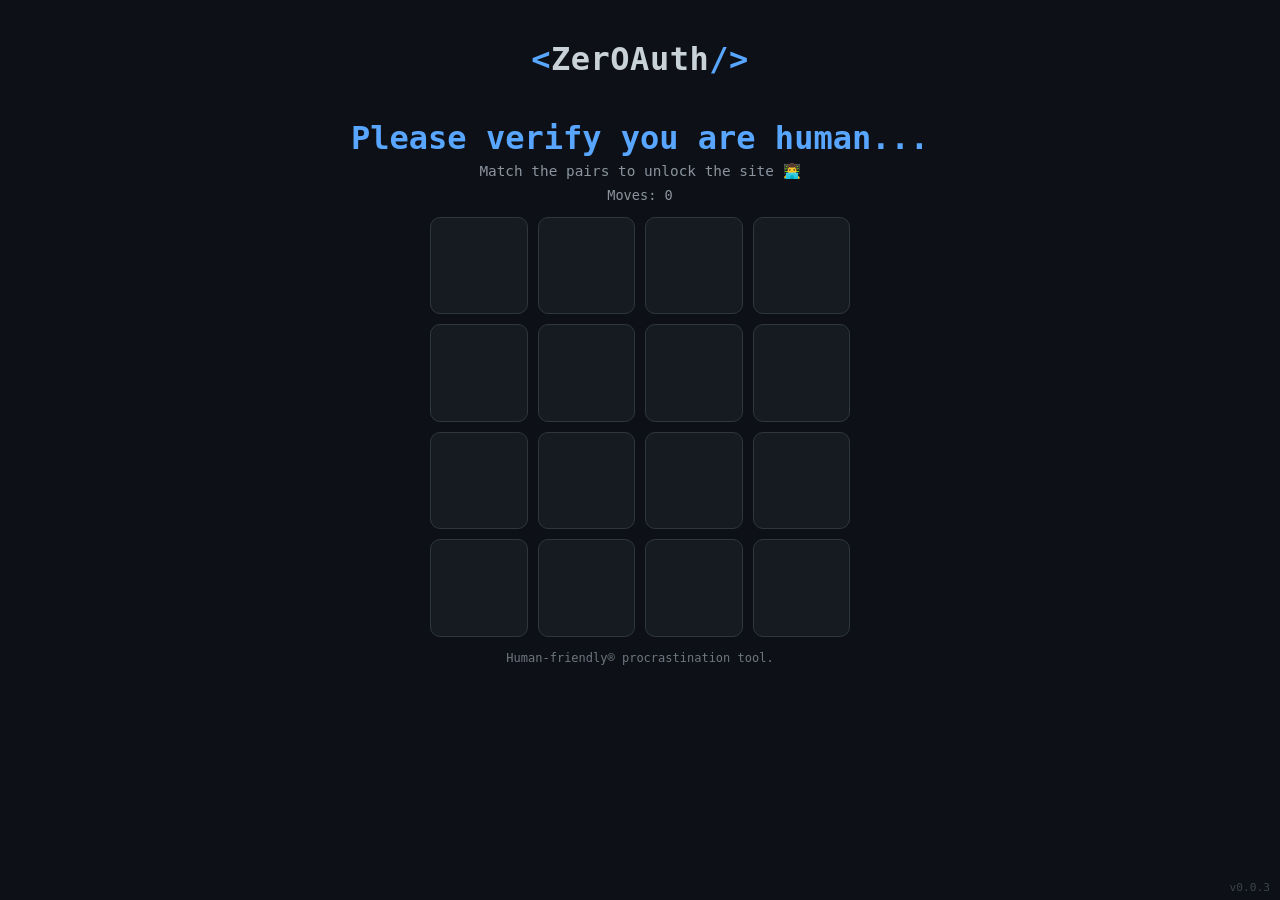
<file: indexs.html>
<!DOCTYPE html>
<html lang="en">
<head>
  <meta charset="UTF-8">
  <meta name="viewport" content="width=device-width, initial-scale=1.0">
  <title>ZerOAuth</title>

  <style>
    :root {
      --bg: #0d1117;
      --card: #161b22;
      --border: #30363d;
      --accent: #58a6ff;
      --text: #c9d1d9;
      --muted: #8b949e;
      --match: #238636;
    }
	
    .logo {
      font-size: clamp(1.4rem, 4vw, 2rem);
      font-weight: 600;
      margin-bottom: 0.6em;
      color: #c9d1d9;
      letter-spacing: 0.5px;
    }
    
    .logo span {
      color: #58a6ff;
    }
	
    body {
      margin: 0;
      min-height: 100vh;
      background: var(--bg);
      color: var(--text);
      font-family: "Fira Code", monospace;
      display: flex;
      flex-direction: column;
      align-items: center;
      justify-content: flex-start;
      padding: 40px;
      box-sizing: border-box;
    }

    h1 {
      color: var(--accent);
      font-size: clamp(1.4rem, 4vw, 2rem);
      margin-bottom: 0.2em;
      text-align: center;
    }

    #status {
      font-size: 0.9rem;
      color: var(--muted);
      margin-bottom: 0.5em;
      text-align: center;
    }

    #moves {
      font-size: 0.85rem;
      color: var(--muted);
      margin-bottom: 1em;
    }

    .game-wrapper {
      position: relative;
      width: min(92vw, 420px);
    }

    .grid {
      display: grid;
      grid-template-columns: repeat(4, 1fr);
      gap: 10px;
    }

    .card {
      aspect-ratio: 1 / 1;
      background: var(--card);
      border: 1px solid var(--border);
      border-radius: 10px;
      display: flex;
      align-items: center;
      justify-content: center;
      font-size: clamp(1.4rem, 5vw, 2rem);
      cursor: pointer;
      -webkit-user-select: none;
      user-select: none;
      transition: all 0.15s ease;
      -webkit-tap-highlight-color: transparent;
    }

    .card:active {
      transform: scale(0.95);
    }

    .card.flipped {
      background: #21262d;
    }

    .card.matched {
      background: var(--match);
      border-color: #2ea043;
      color: #fff;
    }

    /* Overlay */
    .overlay {
      position: absolute;
      inset: 0;
      background: rgba(13,17,23,0.75);
      -webkit-backdrop-filter: blur(6px);
      backdrop-filter: blur(6px);
      display: flex;
      flex-direction: column;
      align-items: center;
      justify-content: center;
      border-radius: 10px;
      opacity: 0;
      pointer-events: none;
      transition: opacity 0.25s ease;
      text-align: center;
      padding: 20px;
    }

    .overlay.active {
      opacity: 1;
      pointer-events: all;
    }

    .overlay h2 {
      color: var(--accent);
      margin-bottom: 0.5em;
    }

    .overlay p {
      color: var(--muted);
      margin-bottom: 1em;
    }

    .overlay p2 {
      display: none; 
      margin-top: 10px; 
      font-size: 0.8rem; 
      color: var(--accent);
    }

    button {
      padding: 10px 16px;
      font-size: 0.9rem;
      background: #21262d;
      border: 1px solid var(--border);
      color: var(--text);
      border-radius: 8px;
      cursor: pointer;
      width: 180px;
    }

    .footer {
      margin-top: 1.2em;
      font-size: 0.75rem;
      color: #6e7681;
      text-align: center;
    }
	
	.version {
	  position: fixed;
	  bottom: 6px;
	  right: 10px;
	  font-size: 0.7rem;
	  color: #6e7681;
	  opacity: 0.5;
	  -webkit-user-select: none;
	  user-select: none;
	  cursor: default;
	}
  </style>
</head>
<body>
  <div class="logo">
    <span>&lt;</span>ZerOAuth<span>/&gt;</span>
  </div>
  
  <h1>Please verify you are human...</h1>
  <div id="status">Match the pairs to unlock the site 👨‍💻</div>
  <div id="moves">Moves: 0</div>

  <div class="game-wrapper">
    <div class="grid" id="game"></div>

    <!-- Overlay -->
    <div class="overlay" id="overlay">
      <h2>Access Granted ✅</h2>
      <p id="finalText"></p>
      <button onclick="initGame()">Restart</button>
      <div id="flag" style="display: none; margin-top: 10px; font-size: 0.8rem; color: var(--accent);">flag{zeroauth_cheat_mode}</div>
    </div>
  </div>

  <div class="footer">Human-friendly®️ procrastination tool.</div>
  <div class="version">v0.0.3</div>
  
  <script>
    const symbols = ["💻","🖥️","⌨️","🧠","🐛","⚡","📦","🔒"];
    let cards = [];
    let flipped = [];
    let matchedCount = 0;
    let moves = 0;
    let autoSolved = false;

    function vibrate(pattern) {
      if (navigator.vibrate) navigator.vibrate(pattern);
    }

    function shuffle(array) {
      return array.sort(() => Math.random() - 0.5);
    }

    function initGame() {
      const game = document.getElementById("game");
      const overlay = document.getElementById("overlay");

      game.innerHTML = "";
      overlay.classList.remove("active");

      flipped = [];
      matchedCount = 0;
      moves = 0;
      autoSolved = false;
      updateMoves();

      cards = shuffle([...symbols, ...symbols]);

      cards.forEach(symbol => {
        const card = document.createElement("div");
        card.className = "card";
        card.dataset.symbol = symbol;

        card.addEventListener("click", () => flipCard(card));
        game.appendChild(card);
      });

      document.getElementById("status").textContent =
        "Match the pairs to unlock the site 👨‍💻";
    }

    function updateMoves() {
      document.getElementById("moves").textContent = "Moves: " + moves;
    }

    function flipCard(card) {
      if (
        flipped.length === 2 ||
        card.classList.contains("flipped") ||
        card.classList.contains("matched")
      ) return;

      vibrate(10);

      card.classList.add("flipped");
      card.textContent = card.dataset.symbol;
      flipped.push(card);

      if (flipped.length === 2) {
        moves++;
        updateMoves();
        checkMatch();
      }
    }

    function checkMatch() {
      const [a, b] = flipped;

      if (a.dataset.symbol === b.dataset.symbol) {
        a.classList.add("matched");
        b.classList.add("matched");
        matchedCount += 2;

        vibrate([40,20,40]);

        if (matchedCount === cards.length) {
          showOverlay();
          vibrate([100,30,100]);
        }

        flipped = [];
      } else {
        setTimeout(() => {
          a.classList.remove("flipped");
          b.classList.remove("flipped");
          a.textContent = "";
          b.textContent = "";
          flipped = [];
        }, 500);
      }
    }

function showOverlay() {
  const overlay = document.getElementById("overlay");
  const finalText = document.getElementById("finalText");

  const variations = [
    score => `You are ${score}% human`,
    score => `You are ${score}% human (probably)`,
    score => `You are ${score}% human • acceptable`,
    score => `You are ${score}% human (we're watching you)`,
    score => `You are ${score}% human • suspiciously efficient`,
    score => `You are ${score}% human • 1% JavaScript`,
    score => `You are ${score}% human • CAPTCHA passed`,
    score => `You are ${score}% human • close enough`,
    score => `You are ${score}% human • margin of error ±42%`,
    score => `You are ${score}% human • please don't automate this`
  ];

  // Mostly believable, occasionally cursed
  const score = Math.random() < 0.85
    ? Math.floor(Math.random() * 21) + 80   // 80–100%
    : Math.floor(Math.random() * 31) + 50;  // 50–80% (rare suspicious result)

  const message = variations[Math.floor(Math.random() * variations.length)](score);

  finalText.innerHTML = `
    Completed in ${moves} moves.<br>
    ${message}<br>
  `;

  overlay.classList.add("active");

  const flagDiv = document.getElementById("flag");
  if (autoSolved) {
    flagDiv.style.display = "block";
  } else {
    flagDiv.style.display = "none";
  }
}

    initGame();

    // Check for auto-solve URL parameter
    const urlParams = new URLSearchParams(window.location.search);
    if (urlParams.get('r') === 'human') {
      autoSolve();
    }

    // Version click functionality
    const versionDiv = document.querySelector('.version');
    let clickCount = 0;
    let lastClickTime = 0;

    versionDiv.addEventListener('click', () => {
      const now = Date.now();
      if (clickCount === 0 || now - lastClickTime > 500) {
        clickCount = 1;
      } else {
        clickCount++;
      }
      lastClickTime = now;
      
      const versionMatch = versionDiv.textContent.match(/v(\d+\.\d+\.\d+)/);
      if (versionMatch) {
        const version = versionMatch[1];
        const lastDigit = parseInt(version.split('.').pop());
        if (clickCount === lastDigit) {
          autoSolve();
          clickCount = 0; // Reset for next game
        }
      }
    });

    function autoSolve() {
      autoSolved = true;
      const cardElements = document.querySelectorAll('.card');
      const symbolMap = {};

      cardElements.forEach(card => {
        const symbol = card.dataset.symbol;
        if (!symbolMap[symbol]) symbolMap[symbol] = [];
        symbolMap[symbol].push(card);
      });

      const pairs = Object.values(symbolMap);
      let pairIndex = 0;
      let totalDelay = 0;
      const delayBetweenPairs = 150; // ~150ms per pair for total ~1.2s animation

      function animatePair() {
        if (pairIndex >= pairs.length) {
          // All pairs animated, show overlay
          setTimeout(() => {
            if (matchedCount === cards.length) {
              showOverlay();
            }
          }, 100);
          return;
        }

        const pair = pairs[pairIndex];
        const [card1, card2] = pair;

        // Flip first card
        card1.classList.add('flipped');
        card1.textContent = card1.dataset.symbol;

        // Flip second card after short delay
        setTimeout(() => {
          card2.classList.add('flipped');
          card2.textContent = card2.dataset.symbol;

          // Match them after another short delay
          setTimeout(() => {
            card1.classList.add('matched');
            card2.classList.add('matched');
            matchedCount += 2;

            pairIndex++;
            animatePair(); // Continue to next pair
          }, 50);
        }, 50);

        totalDelay += delayBetweenPairs;
      }

      animatePair();
    }
  </script>

</body>
</html>
</file>
<file: aware/rostyle.css>
:root {
  --bg-0: #070a10;
  --bg-1: #0a0d14;
  --bg-2: #111520;
  --bg-3: #1a2035;
  --bg-4: #1f2840;
  --cyan: #00d4ff;
  --cyan-dim: rgba(0,212,255,0.15);
  --cyan-glow: rgba(0,212,255,0.4);
  --green: #00e5a0;
  --green-dim: rgba(0,229,160,0.12);
  --red: #ff4d6a;
  --red-dim: rgba(255,77,106,0.12);
  --amber: #ffb830;
  --amber-dim: rgba(255,184,48,0.12);
  --purple: #9b6dff;
  --purple-dim: rgba(155,109,255,0.12);
  --text-1: #e8eaf6;
  --text-2: #8892b0;
  --text-3: #4a5568;
  --border: rgba(255,255,255,0.06);
  --panel-w: 320px;
  --header-h: 56px;
}

*, *::before, *::after { box-sizing: border-box; margin: 0; padding: 0; }

html { font-size: 16px; }

body {
  font-family: system-ui, -apple-system, sans-serif;
  background: var(--bg-0);
  color: var(--text-1);
  min-height: 100vh;
  overflow-x: hidden;
}

/* CRT overlay */
body::before {
  content: '';
  position: fixed; inset: 0;
  background: repeating-linear-gradient(0deg, transparent, transparent 2px, rgba(0,0,0,0.012) 2px, rgba(0,0,0,0.012) 4px);
  pointer-events: none;
  z-index: 9999;
}

/* ─── INTRO SCREEN ─────────────────────────────────────── */
#intro-screen {
  position: fixed; inset: 0;
  background: var(--bg-0);
  display: flex; align-items: center; justify-content: center;
  z-index: 1000;
  overflow-y: auto;
  padding: 20px;
}

.intro-inner {
  max-width: 700px; width: 100%;
  padding: 48px 40px;
  background: var(--bg-2);
  border: 1px solid var(--border);
  border-radius: 16px;
  position: relative;
  overflow: hidden;
  margin: auto;
}

.intro-inner::before {
  content: '';
  position: absolute; top: 0; left: 0; right: 0; height: 2px;
  background: linear-gradient(90deg, transparent, var(--cyan), transparent);
}

.intro-badge {
  display: inline-flex; align-items: center; gap: 8px;
  background: var(--cyan-dim);
  border: 1px solid rgba(0,212,255,0.3);
  border-radius: 999px;
  padding: 4px 14px;
  font-family: ui-monospace, SFMono-Regular, Menlo, Monaco, Consolas, "Liberation Mono", "Courier New", monospace;
  font-size: 0.7rem;
  color: var(--cyan);
  letter-spacing: 0.08em;
  text-transform: uppercase;
  margin-bottom: 24px;
}

.intro-badge::before { content: '●'; font-size: 0.5rem; animation: blink 1.4s infinite; }

@keyframes blink { 0%,100%{opacity:1} 50%{opacity:0.2} }

.intro-title {
  font-size: clamp(1.6rem, 5vw, 2.8rem);
  font-weight: 800;
  line-height: 1.1;
  color: var(--text-1);
  margin-bottom: 8px;
}

.intro-title span { color: var(--cyan); }

.intro-sub {
  font-family: ui-monospace, SFMono-Regular, Menlo, Monaco, Consolas, "Liberation Mono", "Courier New", monospace;
  font-size: 0.75rem;
  color: var(--text-2);
  letter-spacing: 0.05em;
  margin-bottom: 28px;
}

.intro-desc {
  font-size: 0.9rem;
  color: var(--text-2);
  line-height: 1.7;
  margin-bottom: 32px;
}

.intro-rules {
  background: var(--bg-3);
  border-radius: 10px;
  padding: 20px;
  margin-bottom: 32px;
  display: grid;
  grid-template-columns: 1fr 1fr;
  gap: 14px;
}

.rule-item {
  display: flex; align-items: flex-start; gap: 10px;
}

.rule-dot {
  width: 8px; height: 8px;
  border-radius: 50%;
  margin-top: 5px;
  flex-shrink: 0;
}

.rule-dot.risk { background: var(--red); }
.rule-dot.safe { background: var(--green); }
.rule-dot.ambig { background: var(--amber); }
.rule-dot.dist { background: var(--purple); }

.rule-item p { font-size: 0.78rem; color: var(--text-2); line-height: 1.5; }
.rule-item strong { color: var(--text-1); display: block; font-size: 0.8rem; margin-bottom: 2px; }

.btn-start {
  display: flex; align-items: center; justify-content: center; gap: 10px;
  width: 100%;
  background: var(--cyan);
  color: #000;
  border: none;
  border-radius: 10px;
  padding: 16px 32px;
  font-family: system-ui, -apple-system, sans-serif;
  font-size: 1rem;
  font-weight: 700;
  cursor: pointer;
  letter-spacing: 0.02em;
  transition: all 0.2s;
  position: relative;
  overflow: hidden;
}

.btn-start:hover { background: #fff; transform: translateY(-1px); box-shadow: 0 8px 30px rgba(0,212,255,0.4); }

.btn-start::after {
  content: '→';
  font-size: 1.2rem;
  transition: transform 0.2s;
}

.btn-start:hover::after { transform: translateX(4px); }

/* ─── HEADER ─────────────────────────────────────── */
#header {
  height: var(--header-h);
  background: var(--bg-1);
  border-bottom: 1px solid var(--border);
  display: flex; align-items: center;
  padding: 0 20px;
  gap: 16px;
  position: sticky; top: 0; z-index: 100;
}

.header-brand {
  display: flex; align-items: center; gap: 10px;
  flex-shrink: 0;
}

.brand-icon {
  width: 32px; height: 32px;
  background: var(--cyan-dim);
  border: 1px solid rgba(0,212,255,0.4);
  border-radius: 8px;
  display: flex; align-items: center; justify-content: center;
  font-size: 0.9rem;
}

.brand-text { font-size: 0.85rem; font-weight: 700; color: var(--text-1); }
.brand-module {
  font-family: ui-monospace, SFMono-Regular, Menlo, Monaco, Consolas, "Liberation Mono", "Courier New", monospace;
  font-size: 0.65rem;
  color: var(--text-3);
  letter-spacing: 0.05em;
}

.header-stats {
  display: flex; align-items: center; gap: 8px;
  margin-left: auto;
  flex-wrap: wrap;
}

.stat-chip {
  display: flex; align-items: center; gap: 6px;
  background: var(--bg-3);
  border: 1px solid var(--border);
  border-radius: 999px;
  padding: 5px 12px;
  font-family: ui-monospace, SFMono-Regular, Menlo, Monaco, Consolas, "Liberation Mono", "Courier New", monospace;
  font-size: 0.72rem;
  color: var(--text-2);
}

.stat-chip .val {
  font-weight: 600;
  color: var(--text-1);
}

.stat-chip.timer { color: var(--cyan); border-color: rgba(0,212,255,0.25); }
.stat-chip.timer .val { color: var(--cyan); }
.stat-chip.score-chip .val { color: var(--green); }
.stat-chip.fp-chip .val { color: var(--red); }

#timer-val { font-variant-numeric: tabular-nums; }

.btn-submit {
  background: var(--bg-3);
  border: 1px solid var(--cyan);
  color: var(--cyan);
  border-radius: 8px;
  padding: 6px 16px;
  font-family: system-ui, -apple-system, sans-serif;
  font-size: 0.78rem;
  font-weight: 600;
  cursor: pointer;
  transition: all 0.2s;
  flex-shrink: 0;
}

.btn-submit:hover {
  background: var(--cyan);
  color: #000;
}

/* ─── GAME LAYOUT ─────────────────────────────────────── */
#game-layout {
  display: flex;
  height: calc(100vh - var(--header-h));
  overflow: hidden;
}

/* ─── SCENE AREA ─────────────────────────────────────── */
#scene-area {
  flex: 1;
  overflow: auto;
  position: relative;
  background: var(--bg-1);
  transition: all 0.35s ease;
}

#scene-container {
  position: relative;
  width: 100%;
  max-width: 1000px;
  margin: 20px auto;
}

#scene-img {
  width: 100%;
  height: auto;
  display: block;
  border-radius: 8px;
  user-select: none;
  box-shadow: 0 10px 30px rgba(0,0,0,0.5);
}

.scene-caption {
  text-align: center;
  padding: 40px 20px;
  color: var(--text-1);
  font-size: 0.78rem;
  line-height: 1.6;
}

.scene-caption .icon { font-size: 2rem; margin-bottom: 12px; opacity: 0.8; display: block; }

/* ─── HOTSPOTS ─────────────────────────────────────── */
.hotspot {
  position: absolute;
  width: 48px;
  height: 48px;
  border-radius: 50%;
  cursor: pointer;
  transition: transform 0.2s cubic-bezier(0.34,1.56,0.64,1);
  z-index: 10;
  pointer-events: all;
  display: flex; align-items: center; justify-content: center;
  transform: translate(-50%, -50%);
}

.hotspot:hover { transform: translate(-50%, -50%) scale(1.15); }

.hotspot-ring {
  width: 100%; height: 100%;
  border-radius: 50%;
  border: 2px solid rgba(0,212,255,0.7);
  position: absolute;
  animation: pulse-ring 2.2s ease infinite;
}

.hotspot-dot {
  width: 12px; height: 12px;
  background: var(--cyan);
  border-radius: 50%;
  position: relative;
  z-index: 1;
  box-shadow: 0 0 8px var(--cyan);
}

@keyframes pulse-ring {
  0% { box-shadow: 0 0 0 0 rgba(0,212,255,0.4); transform: scale(1); }
  50% { box-shadow: 0 0 0 8px rgba(0,212,255,0); transform: scale(1.05); }
  100% { box-shadow: 0 0 0 0 rgba(0,212,255,0); transform: scale(1); }
}

.hotspot.clicked .hotspot-ring { animation: none; }

.hotspot.type-risk.clicked .hotspot-ring { border-color: var(--red); }
.hotspot.type-risk.clicked .hotspot-dot { background: var(--red); box-shadow: 0 0 8px var(--red); }
.hotspot.type-distractor.clicked .hotspot-ring { border-color: var(--green); }
.hotspot.type-distractor.clicked .hotspot-dot { background: var(--green); box-shadow: 0 0 8px var(--green); }
.hotspot.type-ambig.clicked .hotspot-ring { border-color: var(--amber); }
.hotspot.type-ambig.clicked .hotspot-dot { background: var(--amber); box-shadow: 0 0 8px var(--amber); }

/* ─── TOOLTIP ─────────────────────────────────────── */
.hotspot-tooltip {
  position: absolute;
  bottom: calc(100% + 10px);
  left: 50%; transform: translateX(-50%);
  background: var(--bg-3);
  border: 1px solid rgba(0,212,255,0.3);
  border-radius: 8px;
  padding: 8px 12px;
  white-space: nowrap;
  font-size: 0.72rem;
  color: var(--text-2);
  pointer-events: none;
  opacity: 0;
  transition: opacity 0.15s;
  z-index: 20;
  font-family: ui-monospace, SFMono-Regular, Menlo, Monaco, Consolas, "Liberation Mono", "Courier New", monospace;
  max-width: 180px;
  white-space: normal;
  text-align: center;
  line-height: 1.4;
}

.hotspot:hover .hotspot-tooltip { opacity: 1; }

/* ─── BURST ANIMATION ─────────────────────────────────────── */
.burst {
  position: absolute;
  border-radius: 50%;
  pointer-events: none;
  animation: burst-anim 0.5s ease-out forwards;
  z-index: 50;
}

@keyframes burst-anim {
  0% { transform: translate(-50%,-50%) scale(0); opacity: 1; }
  100% { transform: translate(-50%,-50%) scale(3); opacity: 0; }
}

/* ─── PANEL ─────────────────────────────────────── */
#log-panel {
  width: var(--panel-w);
  min-width: var(--panel-w);
  background: var(--bg-2);
  border-left: 1px solid var(--border);
  display: flex; flex-direction: column;
  overflow: hidden;
  transition: width 0.35s ease, min-width 0.35s ease;
  position: relative;
}

#log-panel.collapsed {
  width: 44px;
  min-width: 44px;
}

.panel-header {
  display: flex; align-items: center; gap: 10px;
  padding: 14px 16px;
  border-bottom: 1px solid var(--border);
  flex-shrink: 0;
}

.panel-title {
  font-family: ui-monospace, SFMono-Regular, Menlo, Monaco, Consolas, "Liberation Mono", "Courier New", monospace;
  font-size: 0.7rem;
  letter-spacing: 0.1em;
  color: var(--text-2);
  text-transform: uppercase;
  flex: 1;
  overflow: hidden;
  white-space: nowrap;
}

.panel-toggle {
  width: 28px; height: 28px;
  background: var(--bg-3);
  border: 1px solid var(--border);
  border-radius: 6px;
  cursor: pointer;
  display: flex; align-items: center; justify-content: center;
  font-size: 0.9rem;
  color: var(--text-2);
  flex-shrink: 0;
  transition: all 0.2s;
}

.panel-toggle:hover { background: var(--bg-4); color: var(--text-1); }

.panel-collapsed-label {
  display: none;
  writing-mode: vertical-rl;
  text-orientation: mixed;
  transform: rotate(180deg);
  font-family: ui-monospace, SFMono-Regular, Menlo, Monaco, Consolas, "Liberation Mono", "Courier New", monospace;
  font-size: 0.7rem;
  letter-spacing: 0.1em;
  color: var(--text-2);
  text-transform: uppercase;
  padding: 10px 12px;
  cursor: pointer;
}

#log-panel.collapsed .panel-collapsed-label { display: block; }
#log-panel.collapsed .panel-header .panel-title,
#log-panel.collapsed .panel-header { padding: 10px 8px; }
#log-panel.collapsed .panel-content { display: none; }
#log-panel.collapsed .panel-title {
  display: none;
}
#log-panel.collapsed .panel-title { display: none; }
#log-panel.collapsed .log-count { display: block; }

.panel-content {
  flex: 1;
  overflow-y: auto;
  padding: 12px;
  display: flex;
  flex-direction: column;
  gap: 8px;
}

.panel-content::-webkit-scrollbar { width: 4px; }
.panel-content::-webkit-scrollbar-track { background: transparent; }
.panel-content::-webkit-scrollbar-thumb { background: var(--bg-4); border-radius: 2px; }

.panel-empty {
  text-align: center;
  padding: 40px 20px;
  color: var(--text-3);
  font-size: 0.78rem;
  line-height: 1.6;
}

.panel-empty .icon { font-size: 2rem; margin-bottom: 12px; opacity: 0.4; display: block; }


/* ─── FINDING CARD ─────────────────────────────────────── */
.finding-card {
  background: var(--bg-3);
  border-radius: 10px;
  overflow: hidden;
  border: 1px solid var(--border);
  animation: card-in 0.35s cubic-bezier(0.34,1.56,0.64,1) both;
}

@keyframes card-in {
  from { opacity: 0; transform: translateY(10px) scale(0.97); }
  to { opacity: 1; transform: translateY(0) scale(1); }
}

.card-header {
  padding: 10px 12px;
  display: flex; align-items: center; gap: 8px;
  cursor: pointer;
  user-select: none;
}

.card-badge {
  font-family: ui-monospace, SFMono-Regular, Menlo, Monaco, Consolas, "Liberation Mono", "Courier New", monospace;
  font-size: 0.6rem;
  font-weight: 600;
  letter-spacing: 0.06em;
  text-transform: uppercase;
  padding: 2px 8px;
  border-radius: 4px;
  flex-shrink: 0;
}

.badge-risk { background: var(--red-dim); color: var(--red); border: 1px solid rgba(255,77,106,0.3); }
.badge-distractor { background: var(--purple-dim); color: var(--purple); border: 1px solid rgba(155,109,255,0.3); }
.badge-ambig { background: var(--amber-dim); color: var(--amber); border: 1px solid rgba(255,184,48,0.3); }

.card-label {
  font-size: 0.78rem;
  font-weight: 600;
  color: var(--text-1);
  flex: 1;
}

.card-pts {
  font-family: ui-monospace, SFMono-Regular, Menlo, Monaco, Consolas, "Liberation Mono", "Courier New", monospace;
  font-size: 0.68rem;
  font-weight: 600;
}

.pts-positive { color: var(--green); }
.pts-negative { color: var(--red); }
.pts-ambig { color: var(--amber); }

.card-chevron {
  font-size: 0.75rem;
  color: var(--text-3);
  transition: transform 0.2s;
}

.finding-card.open .card-chevron { transform: rotate(90deg); }

.card-body {
  display: none;
  padding: 0 12px 12px;
  border-top: 1px solid var(--border);
  padding-top: 10px;
}

.finding-card.open .card-body { display: block; }

.card-section {
  margin-bottom: 10px;
}

.card-section-label {
  font-family: ui-monospace, SFMono-Regular, Menlo, Monaco, Consolas, "Liberation Mono", "Courier New", monospace;
  font-size: 0.6rem;
  color: var(--text-3);
  text-transform: uppercase;
  letter-spacing: 0.08em;
  margin-bottom: 4px;
}

.card-section p {
  font-size: 0.75rem;
  color: var(--text-2);
  line-height: 1.6;
}

.card-section.remediation p {
  color: var(--green);
  font-size: 0.73rem;
}

/* ─── TOAST ─────────────────────────────────────── */
#toast-container {
  position: fixed;
  right: 20px; top: 70px;
  z-index: 500;
  display: flex; flex-direction: column; gap: 8px;
  pointer-events: none;
}

.toast {
  background: var(--bg-3);
  border-radius: 10px;
  padding: 12px 16px;
  min-width: 260px;
  max-width: 320px;
  border-left: 3px solid var(--cyan);
  box-shadow: 0 8px 32px rgba(0,0,0,0.4);
  animation: toast-in 0.35s cubic-bezier(0.34,1.56,0.64,1) both,
             toast-out 0.3s ease 3.5s forwards;
  pointer-events: all;
}

@keyframes toast-in {
  from { opacity: 0; transform: translateX(40px); }
  to { opacity: 1; transform: translateX(0); }
}

@keyframes toast-out {
  from { opacity: 1; transform: translateX(0); }
  to { opacity: 0; transform: translateX(40px); }
}

.toast.risk { border-left-color: var(--red); }
.toast.distractor { border-left-color: var(--purple); }
.toast.ambig { border-left-color: var(--amber); }

.toast-title {
  font-size: 0.78rem;
  font-weight: 600;
  color: var(--text-1);
  margin-bottom: 3px;
}

.toast-sub {
  font-size: 0.7rem;
  color: var(--text-2);
  font-family: ui-monospace, SFMono-Regular, Menlo, Monaco, Consolas, "Liberation Mono", "Courier New", monospace;
}

/* ─── COMPLETION SCREEN ─────────────────────────────────────── */
#completion-screen {
  display: none;
  position: fixed; inset: 0;
  background: var(--bg-0);
  z-index: 900;
  overflow-y: auto;
  padding: 20px;
}

.completion-inner {
  max-width: 860px;
  margin: 0 auto;
  padding: 40px 20px;
}

.completion-header {
  text-align: center;
  margin-bottom: 40px;
}

.completion-header h1 {
  font-size: clamp(1.5rem, 4vw, 2.4rem);
  font-weight: 800;
  margin-bottom: 8px;
}

.completion-header p {
  font-family: ui-monospace, SFMono-Regular, Menlo, Monaco, Consolas, "Liberation Mono", "Courier New", monospace;
  font-size: 0.75rem;
  color: var(--text-2);
  letter-spacing: 0.05em;
}

.score-ring-container {
  display: flex; justify-content: center; margin-bottom: 40px;
}

.score-ring-wrap {
  position: relative;
  width: 160px; height: 160px;
}

.score-ring-svg {
  width: 160px; height: 160px;
  transform: rotate(-90deg);
}

.score-ring-bg {
  fill: none;
  stroke: var(--bg-3);
  stroke-width: 10;
}

.score-ring-fill {
  fill: none;
  stroke: var(--cyan);
  stroke-width: 10;
  stroke-linecap: round;
  stroke-dasharray: 408;
  stroke-dashoffset: 408;
  transition: stroke-dashoffset 1.5s cubic-bezier(0.4,0,0.2,1);
}

.score-ring-text {
  position: absolute; inset: 0;
  display: flex; flex-direction: column; align-items: center; justify-content: center;
}

.score-num {
  font-size: 2.4rem;
  font-weight: 800;
  color: var(--text-1);
  font-family: ui-monospace, SFMono-Regular, Menlo, Monaco, Consolas, "Liberation Mono", "Courier New", monospace;
  line-height: 1;
}

.score-label {
  font-size: 0.6rem;
  color: var(--text-3);
  text-transform: uppercase;
  letter-spacing: 0.1em;
  font-family: ui-monospace, SFMono-Regular, Menlo, Monaco, Consolas, "Liberation Mono", "Courier New", monospace;
  margin-top: 2px;
}

.metrics-grid {
  display: grid;
  grid-template-columns: repeat(4, 1fr);
  gap: 16px;
  margin-bottom: 32px;
}

.metric-card {
  background: var(--bg-2);
  border: 1px solid var(--border);
  border-radius: 12px;
  padding: 20px 16px;
  text-align: center;
}

.metric-val {
  font-family: ui-monospace, SFMono-Regular, Menlo, Monaco, Consolas, "Liberation Mono", "Courier New", monospace;
  font-size: 2rem;
  font-weight: 600;
  margin-bottom: 4px;
}

.metric-desc {
  font-size: 0.7rem;
  color: var(--text-3);
  text-transform: uppercase;
  letter-spacing: 0.06em;
  font-family: ui-monospace, SFMono-Regular, Menlo, Monaco, Consolas, "Liberation Mono", "Courier New", monospace;
}

.maturity-section {
  background: var(--bg-2);
  border: 1px solid var(--border);
  border-radius: 12px;
  padding: 24px;
  margin-bottom: 32px;
}

.maturity-header {
  display: flex; justify-content: space-between; align-items: center;
  margin-bottom: 16px;
}

.maturity-label {
  font-family: ui-monospace, SFMono-Regular, Menlo, Monaco, Consolas, "Liberation Mono", "Courier New", monospace;
  font-size: 0.7rem;
  color: var(--text-3);
  text-transform: uppercase;
  letter-spacing: 0.08em;
}

.maturity-rating {
  font-weight: 700;
  font-size: 0.9rem;
  color: var(--cyan);
}

.maturity-bar-bg {
  height: 8px;
  background: var(--bg-3);
  border-radius: 4px;
  overflow: hidden;
}

.maturity-bar-fill {
  height: 100%;
  background: linear-gradient(90deg, var(--cyan), var(--green));
  border-radius: 4px;
  width: 0%;
  transition: width 1.5s cubic-bezier(0.4,0,0.2,1);
}

.maturity-tiers {
  display: flex; justify-content: space-between;
  margin-top: 8px;
}

.tier-label {
  font-size: 0.6rem;
  color: var(--text-3);
  font-family: ui-monospace, SFMono-Regular, Menlo, Monaco, Consolas, "Liberation Mono", "Courier New", monospace;
}

.breakdown-section {
  background: var(--bg-2);
  border: 1px solid var(--border);
  border-radius: 12px;
  overflow: hidden;
  margin-bottom: 32px;
}

.breakdown-header {
  padding: 16px 20px;
  border-bottom: 1px solid var(--border);
  font-family: ui-monospace, SFMono-Regular, Menlo, Monaco, Consolas, "Liberation Mono", "Courier New", monospace;
  font-size: 0.7rem;
  color: var(--text-3);
  text-transform: uppercase;
  letter-spacing: 0.08em;
}

.breakdown-table {
  width: 100%;
  border-collapse: collapse;
}

.breakdown-table th {
  padding: 10px 16px;
  font-family: ui-monospace, SFMono-Regular, Menlo, Monaco, Consolas, "Liberation Mono", "Courier New", monospace;
  font-size: 0.62rem;
  color: var(--text-3);
  text-transform: uppercase;
  letter-spacing: 0.06em;
  text-align: left;
  border-bottom: 1px solid var(--border);
  background: var(--bg-3);
}

.breakdown-table td {
  padding: 12px 16px;
  font-size: 0.78rem;
  border-bottom: 1px solid rgba(255,255,255,0.03);
  vertical-align: middle;
}

.breakdown-table tr:last-child td { border-bottom: none; }

.status-badge {
  font-family: ui-monospace, SFMono-Regular, Menlo, Monaco, Consolas, "Liberation Mono", "Courier New", monospace;
  font-size: 0.6rem;
  font-weight: 600;
  letter-spacing: 0.05em;
  padding: 3px 8px;
  border-radius: 4px;
}

.status-identified { background: var(--green-dim); color: var(--green); border: 1px solid rgba(0,229,160,0.3); }
.status-missed { background: var(--red-dim); color: var(--red); border: 1px solid rgba(255,77,106,0.3); }
.status-fp { background: rgba(255,77,106,0.08); color: var(--red); border: 1px solid rgba(255,77,106,0.3); }
.status-ignored { background: var(--green-dim); color: var(--green); border: 1px solid rgba(0,229,160,0.3); }
.status-investigated { background: var(--amber-dim); color: var(--amber); border: 1px solid rgba(255,184,48,0.3); }
.status-not-investigated { background: var(--bg-3); color: var(--text-3); border: 1px solid var(--border); }

.btn-retake {
  display: flex; align-items: center; justify-content: center; gap: 8px;
  width: 100%;
  background: transparent;
  border: 1px solid var(--cyan);
  color: var(--cyan);
  border-radius: 10px;
  padding: 14px 32px;
  font-family: system-ui, -apple-system, sans-serif;
  font-size: 0.9rem;
  font-weight: 600;
  cursor: pointer;
  transition: all 0.2s;
}

.btn-retake:hover { background: var(--cyan); color: #000; }

/* ─── MOBILE BOTTOM BAR ─────────────────────────────────────── */
#mobile-bottom-bar {
  display: none;
  position: fixed;
  bottom: 0; left: 0; right: 0;
  height: 56px;
  background: var(--bg-2);
  border-top: 1px solid var(--border);
  z-index: 200;
  align-items: center;
  padding: 0 16px;
  gap: 12px;
}

.mob-stat {
  display: flex; align-items: center; gap: 5px;
  font-family: ui-monospace, SFMono-Regular, Menlo, Monaco, Consolas, "Liberation Mono", "Courier New", monospace;
  font-size: 0.7rem;
  color: var(--text-2);
  flex: 1;
  justify-content: center;
}

.mob-stat .v { font-weight: 600; color: var(--text-1); }

.btn-mob-log {
  background: var(--cyan);
  color: #000;
  border: none;
  border-radius: 8px;
  padding: 8px 14px;
  font-family: system-ui, -apple-system, sans-serif;
  font-size: 0.75rem;
  font-weight: 700;
  cursor: pointer;
  flex-shrink: 0;
}

/* ─── MOBILE BOTTOM SHEET ─────────────────────────────────────── */
#mobile-sheet-overlay {
  display: none;
  position: fixed; inset: 0;
  background: rgba(0,0,0,0.6);
  z-index: 300;
  opacity: 0;
  transition: opacity 0.3s;
}

#mobile-sheet-overlay.visible { opacity: 1; }

#mobile-sheet {
  position: fixed;
  bottom: 0; left: 0; right: 0;
  height: 80vh;
  background: var(--bg-2);
  border-radius: 16px 16px 0 0;
  border-top: 1px solid var(--border);
  z-index: 310;
  transform: translateY(100%);
  transition: transform 0.35s cubic-bezier(0.4,0,0.2,1);
  display: flex; flex-direction: column;
  overflow: hidden;
}

#mobile-sheet.open { transform: translateY(0); }

.sheet-handle-bar {
  width: 40px; height: 4px;
  background: var(--bg-4);
  border-radius: 2px;
  margin: 10px auto 0;
  flex-shrink: 0;
}

.sheet-header {
  display: flex; align-items: center; justify-content: space-between;
  padding: 12px 16px;
  border-bottom: 1px solid var(--border);
  flex-shrink: 0;
}

.sheet-title {
  font-family: ui-monospace, SFMono-Regular, Menlo, Monaco, Consolas, "Liberation Mono", "Courier New", monospace;
  font-size: 0.72rem;
  color: var(--text-2);
  text-transform: uppercase;
  letter-spacing: 0.08em;
}

.sheet-close {
  background: none; border: none;
  color: var(--text-3); cursor: pointer; font-size: 1.1rem;
}

.sheet-content {
  flex: 1;
  overflow-y: auto;
  padding: 12px;
  display: flex; flex-direction: column; gap: 8px;
}

/* ─── MEDIA QUERIES ─────────────────────────────────────── */
@media (max-width: 768px) {
  :root { --panel-w: 0px; }

  #header .brand-text { display: none; }
  #header .brand-module { display: none; }
  #header .stat-chip { padding: 4px 8px; font-size: 0.65rem; }
  #header .stat-chip:nth-child(n+3) { display: none; }

  #game-layout { height: auto; overflow: visible; flex-direction: column; padding-bottom: 56px; }

  #log-panel { display: none; }
  #mobile-bottom-bar { display: flex; }

  #scene-area { overflow-x: auto; overflow-y: hidden; }

  .hotspot { min-width: 44px; min-height: 44px; }
  .hotspot-tooltip { bottom: auto; top: calc(100% + 8px); }

  #toast-container { right: 10px; top: 60px; }
  .toast { min-width: 220px; max-width: calc(100vw - 20px); }

  .intro-rules { grid-template-columns: 1fr; }
  .intro-inner { padding: 28px 20px; }

  .metrics-grid { grid-template-columns: 1fr 1fr; }
  .completion-inner { padding: 20px 12px; }
}

@media (min-width: 769px) {
  #mobile-bottom-bar { display: none !important; }
  #mobile-sheet-overlay { display: none !important; }
  #mobile-sheet { display: none !important; }
}

/* ─── MISC ─────────────────────────────────────── */
.hidden { display: none !important; }
</file>
